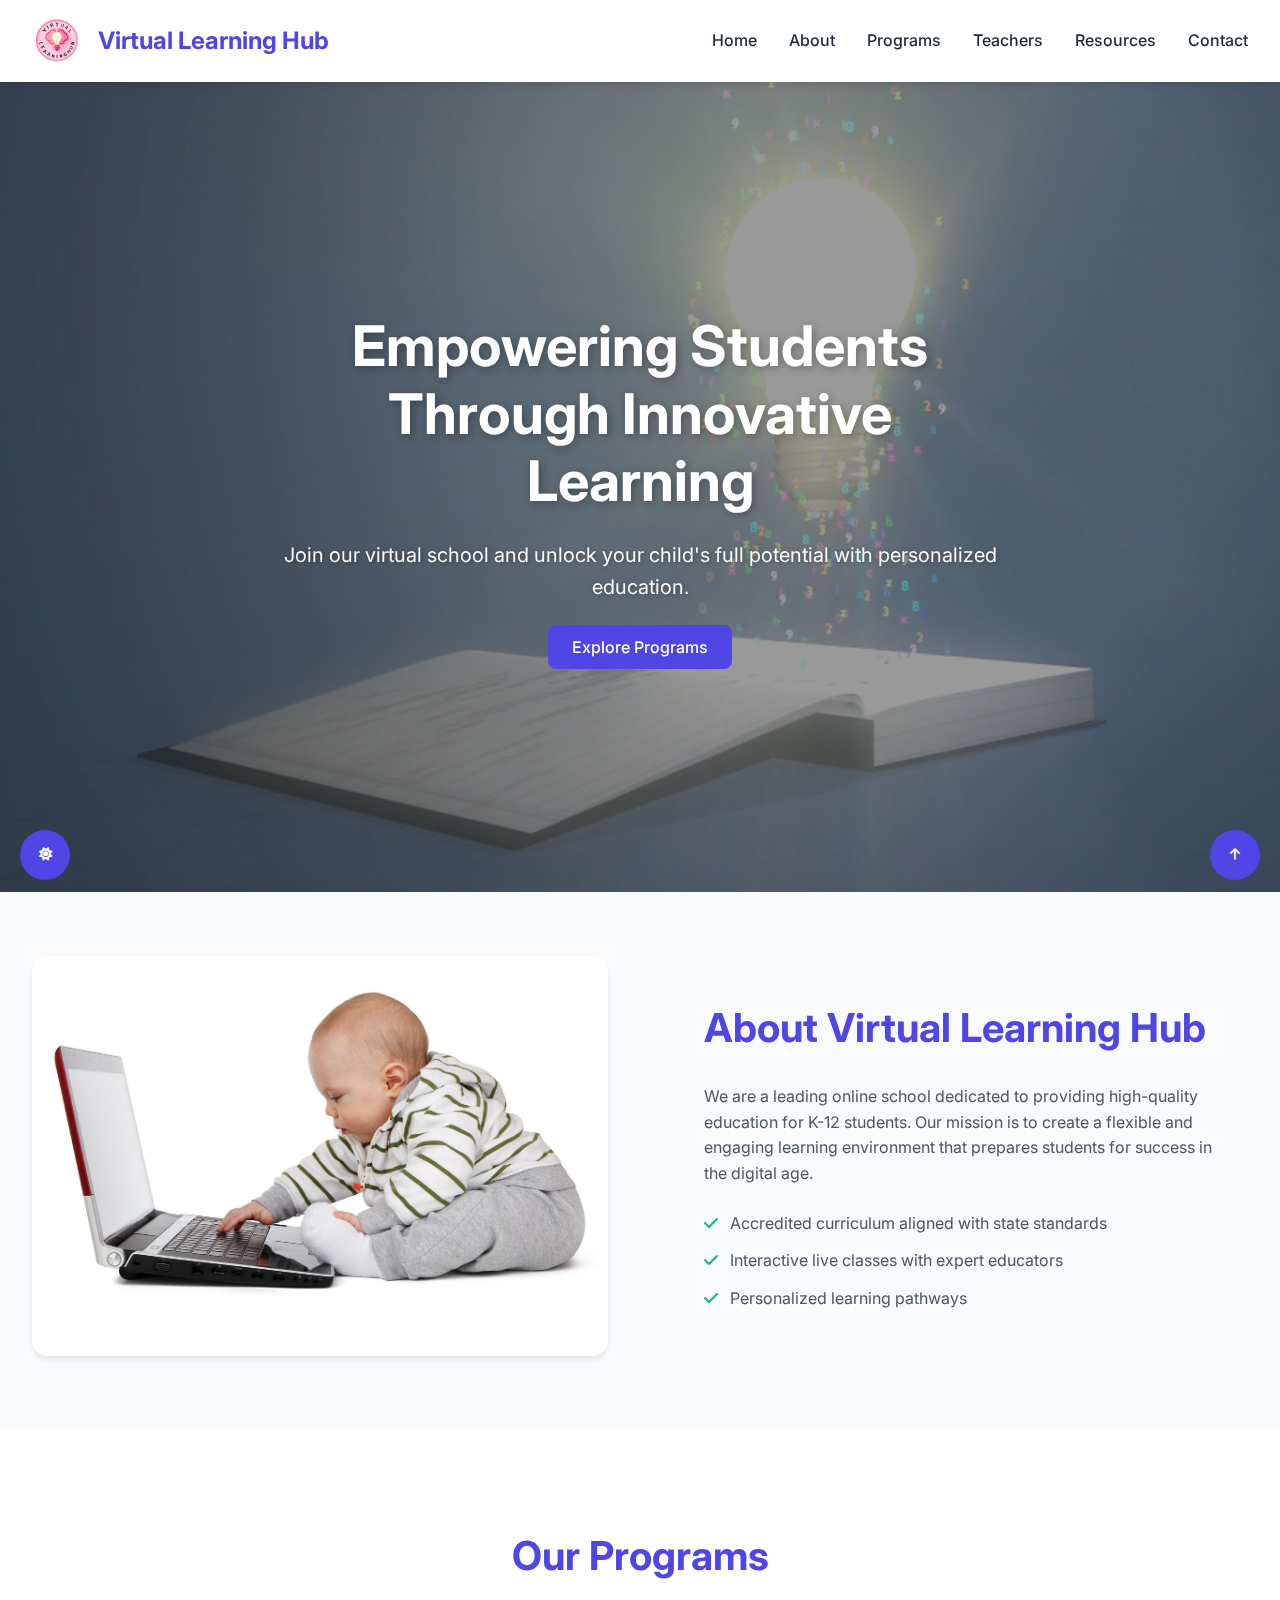
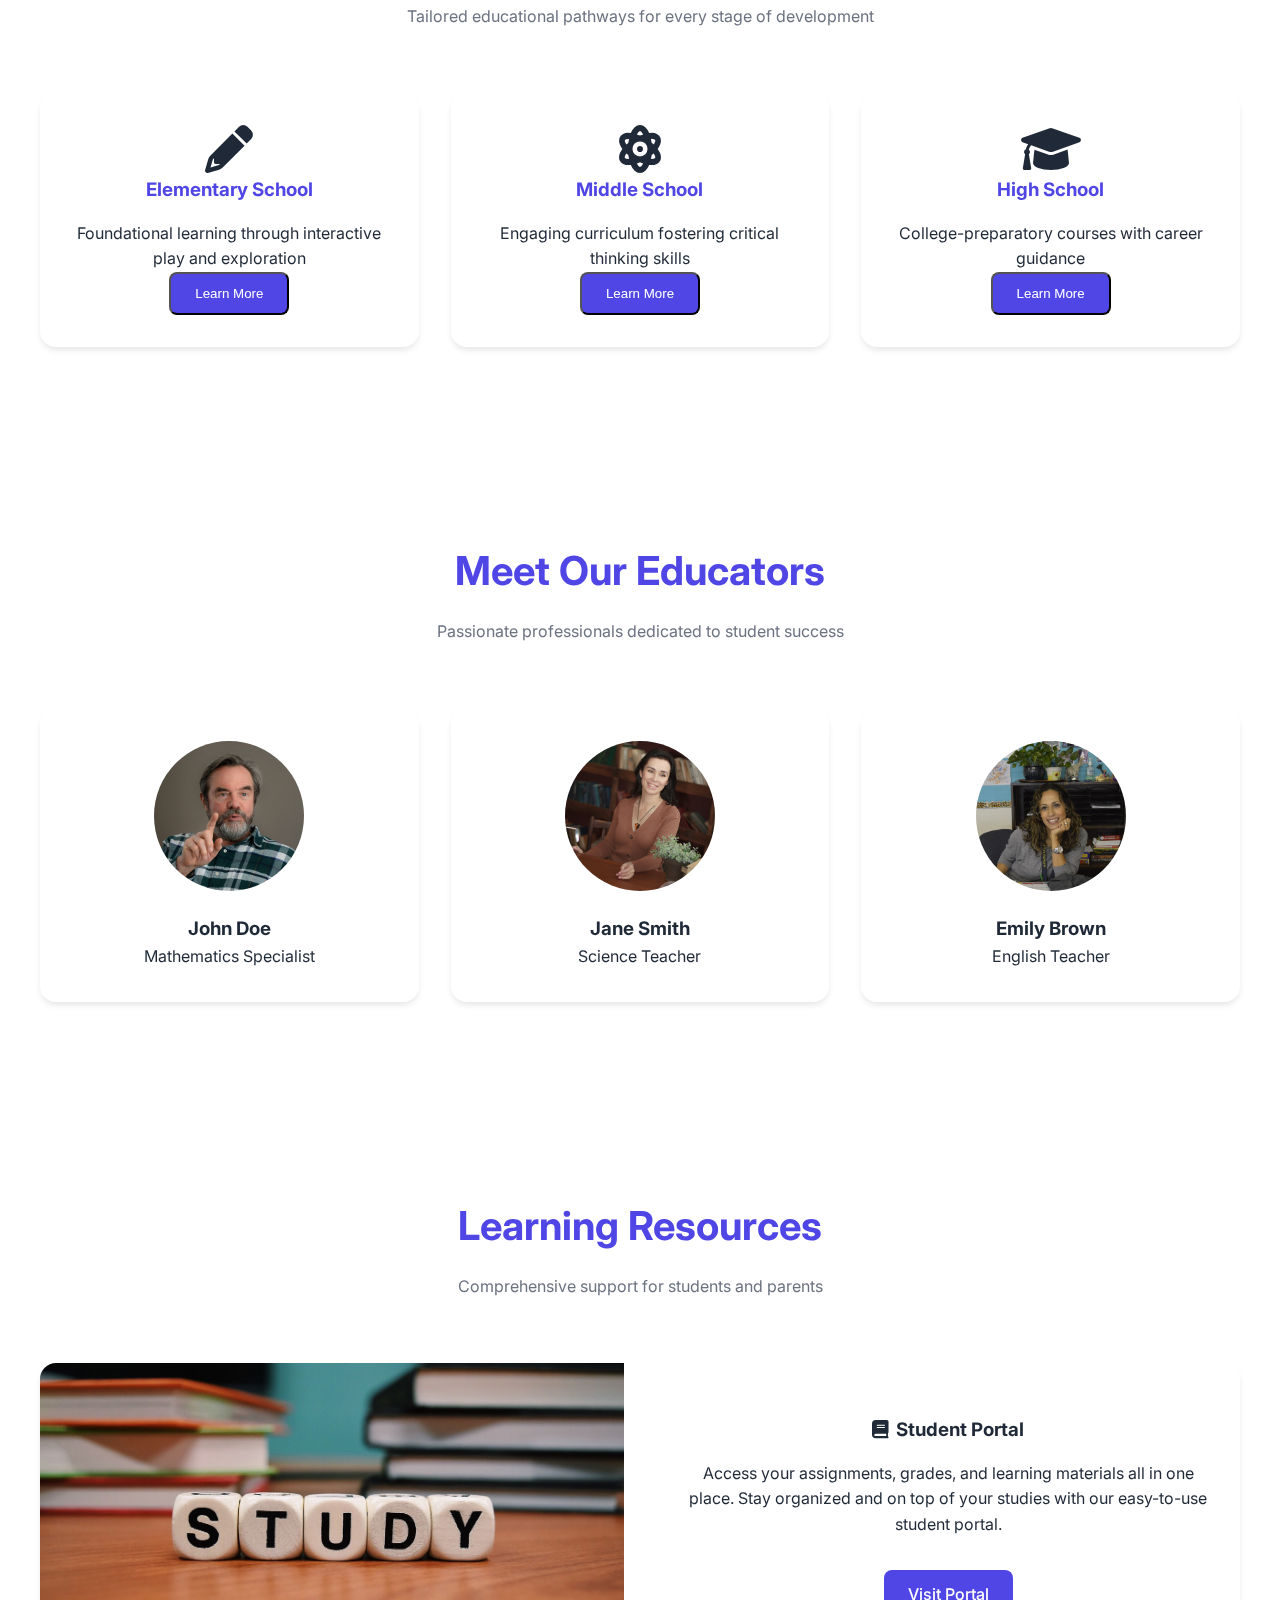
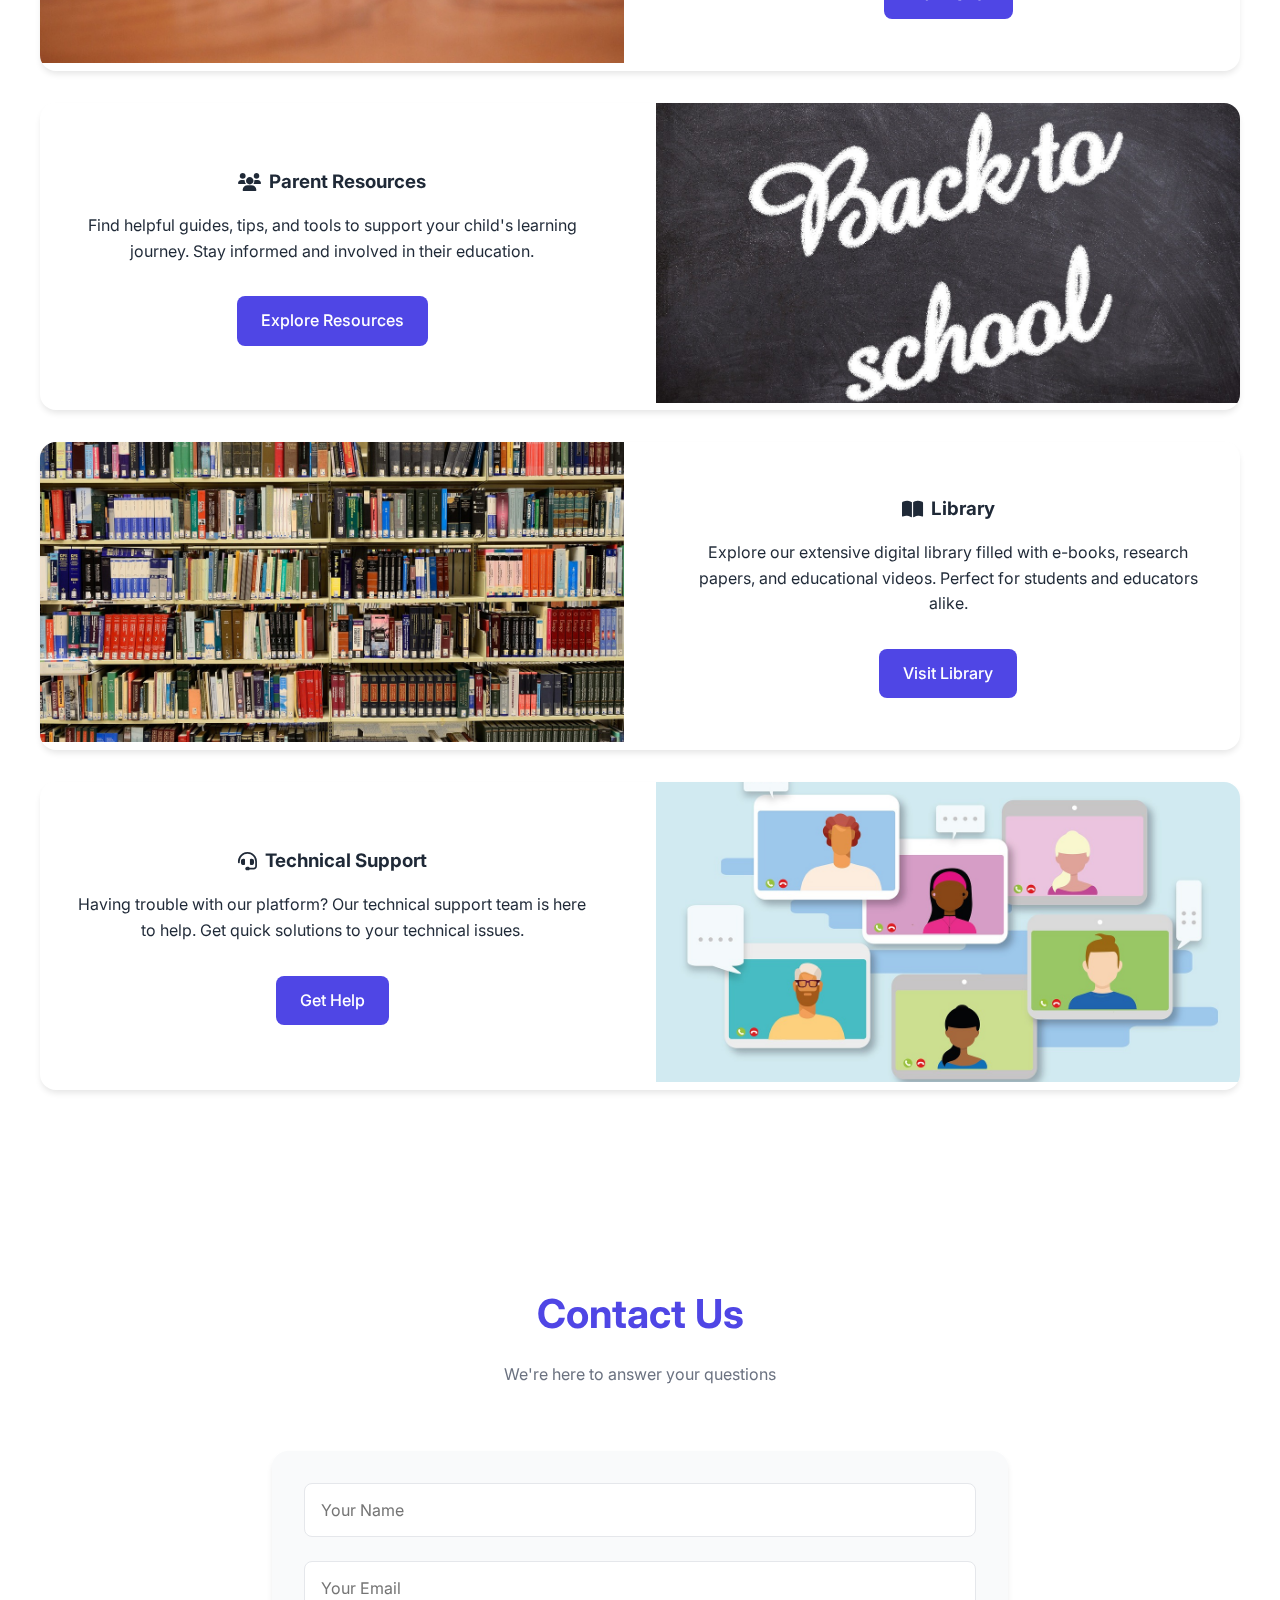
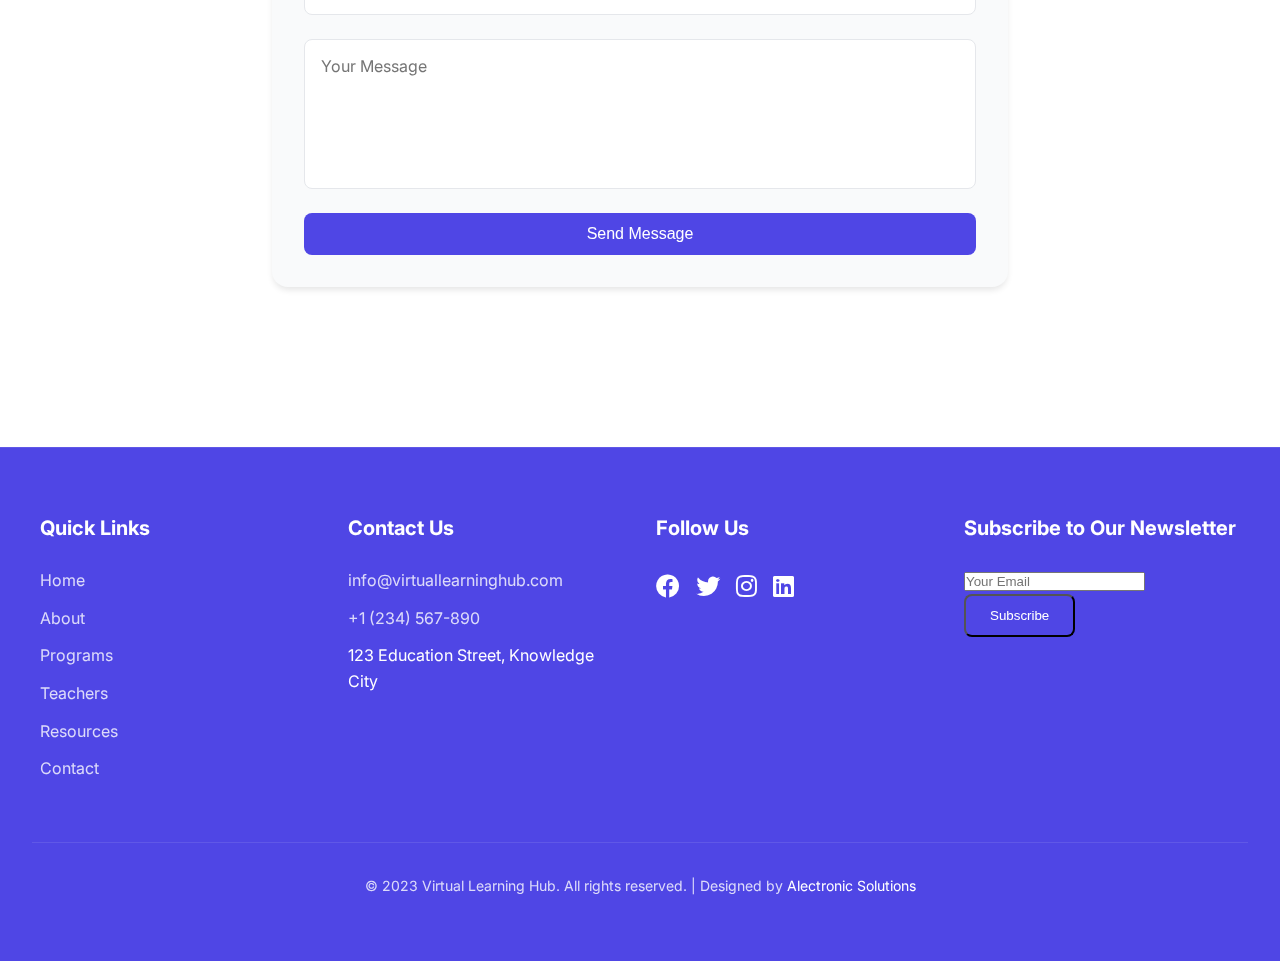
<file: index.html>
<!DOCTYPE html>
<html lang="en">
<head>
  <meta charset="UTF-8">
  <meta name="viewport" content="width=device-width, initial-scale=1.0">
  <title>Virtual Learning Hub</title>
  <link rel="stylesheet" href="https://cdnjs.cloudflare.com/ajax/libs/font-awesome/6.0.0-beta3/css/all.min.css">
  <link href="https://fonts.googleapis.com/css2?family=Inter:wght@300;400;500;600;700&display=swap" rel="stylesheet">
  <style>
    :root {
      --primary-color: #4f46e5; /* Trustworthy blue */
      --secondary-color: #6366f1; /* Lighter blue */
      --accent-color: #10b981; /* Growth green */
      --text-color: #1f2937; /* Dark gray for text */
      --light-gray: #f9fafb; /* Light background */
      --background-color: #ffffff; /* White background */
      --shadow: 0 4px 6px -1px rgba(0, 0, 0, 0.1);
      --transition: all 0.3s cubic-bezier(0.4, 0, 0.2, 1);
    }

    * {
      margin: 0;
      padding: 0;
      box-sizing: border-box;
    }

    body {
      font-family: 'Inter', sans-serif;
      line-height: 1.6;
      color: var(--text-color);
      background-color: var(--background-color);
      overflow-x: hidden;
    }

    /* Header */
    header {
      background: var(--background-color);
      padding: 1rem 2rem;
      position: sticky;
      top: 0;
      z-index: 1000;
      box-shadow: var(--shadow);
      display: flex;
      justify-content: space-between;
      align-items: center;
    }

    .logo-title {
      display: flex;
      align-items: center;
      gap: 1rem;
      cursor: pointer;
      z-index: 1002; /* Ensure logo stays above hamburger */
    }

    .logo-title img {
      height: 50px;
      transition: var(--transition);
    }

    .logo-title h1 {
      font-size: 1.5rem;
      font-weight: 700;
      color: var(--primary-color);
    }

    nav ul {
      display: flex;
      gap: 2rem;
      list-style: none;
    }

    nav a {
      color: var(--text-color);
      text-decoration: none;
      font-weight: 500;
      transition: var(--transition);
    }

    nav a:hover {
      color: var(--primary-color);
    }

    /* Hamburger Menu */
    .hamburger {
      display: none;
      flex-direction: column;
      cursor: pointer;
      z-index: 1001; /* Ensure hamburger is above other elements */
    }

    .hamburger .line {
      width: 25px;
      height: 3px;
      background: var(--primary-color);
      margin: 4px 0;
      transition: var(--transition);
    }

    /* Hero Section */
    .hero {
      position: relative;
      height: 90vh;
      display: flex;
      align-items: center;
      justify-content: center;
      color: white;
      text-align: center;
      overflow: hidden;
    }

    #banner-video {
      position: absolute;
      top: 0;
      left: 0;
      width: 100%;
      height: 100%;
      object-fit: cover;
      z-index: -1;
      filter: brightness(0.6);
    }

    .hero-content {
      max-width: 800px;
      padding: 2rem;
    }

    .hero-content h1 {
      font-size: 3.5rem;
      margin-bottom: 1.5rem;
      line-height: 1.2;
      text-shadow: 2px 2px 8px rgba(0, 0, 0, 0.3);
    }

    .hero-content p {
      font-size: 1.25rem;
      margin-bottom: 2rem;
      color: var(--light-gray);
      text-shadow: 1px 1px 4px rgba(0, 0, 0, 0.3);
    }

    .btn {
      background: var(--primary-color);
      color: white;
      padding: 0.75rem 1.5rem;
      border-radius: 0.5rem;
      text-decoration: none;
      font-weight: 500;
      transition: var(--transition);
      cursor: pointer;
    }

    .btn:hover {
      background: var(--secondary-color);
      transform: translateY(-2px);
    }

    /* Section Common Styles */
    section {
      padding: 6rem 2rem;
    }

    .section-title {
      text-align: center;
      margin-bottom: 4rem;
    }

    .section-title h2 {
      font-size: 2.5rem;
      margin-bottom: 1rem;
      color: var(--primary-color);
    }

    .section-title p {
      color: #6b7280;
      max-width: 600px;
      margin: 0 auto;
    }

    /* About Section */
    .about {
      display: grid;
      grid-template-columns: 1fr 1fr;
      gap: 4rem;
      align-items: center;
      background: var(--light-gray);
      padding: 4rem 2rem;
    }

    .about-image img {
      width: 100%;
      height: 400px;
      object-fit: cover;
      border-radius: 1rem;
      box-shadow: var(--shadow);
    }

    .about-content {
      padding: 2rem;
    }

    .about-content h2 {
      font-size: 2.5rem;
      margin-bottom: 1.5rem;
      color: var(--primary-color);
    }

    .about-content p {
      margin-bottom: 1.5rem;
      color: #4b5563;
    }

    .about-features {
      list-style: none;
    }

    .about-features li {
      margin-bottom: 0.75rem;
      color: #4b5563;
    }

    .about-features li i {
      color: var(--accent-color);
      margin-right: 0.5rem;
    }

    /* Programs Section */
    .program-list {
      display: grid;
      grid-template-columns: repeat(auto-fit, minmax(300px, 1fr));
      gap: 2rem;
      max-width: 1200px;
      margin: 0 auto;
    }

    .program-item {
      background: var(--background-color);
      padding: 2rem;
      border-radius: 1rem;
      text-align: center;
      box-shadow: var(--shadow);
      transition: var(--transition);
    }

    .program-item:hover {
      transform: translateY(-5px);
    }

    .program-item h3 {
      margin-bottom: 1rem;
      color: var(--primary-color);
    }

    /* Teachers Section */
    .teacher-list {
      display: grid;
      grid-template-columns: repeat(auto-fit, minmax(250px, 1fr));
      gap: 2rem;
      max-width: 1200px;
      margin: 0 auto;
    }

    .teacher-item {
      text-align: center;
      background: var(--background-color);
      padding: 2rem;
      border-radius: 1rem;
      box-shadow: var(--shadow);
      transition: var(--transition);
      cursor: pointer;
    }

    .teacher-item:hover {
      transform: translateY(-5px);
    }

    .teacher-item img {
      width: 150px;
      height: 150px;
      border-radius: 50%;
      object-fit: cover;
      margin-bottom: 1rem;
    }

    /* Resources Section */
    .resource-grid {
      display: grid;
      gap: 2rem;
      max-width: 1200px;
      margin: 0 auto;
    }

    .resource-item {
      display: grid;
      grid-template-columns: 1fr 1fr;
      align-items: center;
      gap: 2rem;
      background: var(--background-color);
      border-radius: 1rem;
      overflow: hidden;
      box-shadow: var(--shadow);
    }

    .resource-item:nth-child(even) {
      grid-template-columns: 1fr 1fr;
    }

    .resource-item:nth-child(even) .resource-image {
      order: 2;
    }

    .resource-item:nth-child(even) .resource-content {
      order: 1;
    }

    .resource-image img {
      width: 100%;
      height: 300px;
      object-fit: cover;
    }

    .resource-content {
      padding: 2rem;
      text-align: center;
    }

    .resource-content h3 {
      margin-bottom: 1rem;
      display: flex;
      align-items: center;
      justify-content: center;
      gap: 0.5rem;
    }

    .resource-content .btn {
      margin-top: 2rem; /* Adjust this value to move the buttons down */
      display: inline-block; /* Ensures the button stays inline */
    }

    /* Contact Section */
    #contact {
      max-width: 800px;
      margin: 0 auto;
      padding: 6rem 2rem;
    }

    #contact-form {
      display: grid;
      gap: 1.5rem;
      background: var(--light-gray);
      padding: 2rem;
      border-radius: 1rem;
      box-shadow: var(--shadow);
    }

    #contact-form input,
    #contact-form textarea {
      width: 100%;
      padding: 1rem;
      border: 1px solid #e5e7eb;
      border-radius: 0.5rem;
      font-family: inherit;
      font-size: 1rem;
      color: var(--text-color);
      background: var(--background-color);
      transition: var(--transition);
    }

    #contact-form input:focus,
    #contact-form textarea:focus {
      border-color: var(--primary-color);
      outline: none;
      box-shadow: 0 0 0 3px rgba(79, 70, 229, 0.1);
    }

    #contact-form textarea {
      resize: none;
      height: 150px;
    }

    #contact-form button {
      background: var(--primary-color);
      color: white;
      padding: 0.75rem 1.5rem;
      border: none;
      border-radius: 0.5rem;
      font-size: 1rem;
      font-weight: 500;
      cursor: pointer;
      transition: var(--transition);
    }

    #contact-form button:hover {
      background: var(--secondary-color);
      transform: translateY(-2px);
    }

    /* Footer */
    footer {
      background: var(--primary-color);
      color: white;
      padding: 4rem 2rem;
      margin-top: 4rem;
      border-top: 1px solid rgba(255, 255, 255, 0.1);
    }

    .footer-container {
      display: grid;
      grid-template-columns: repeat(auto-fit, minmax(200px, 1fr));
      gap: 2rem;
      max-width: 1200px;
      margin: 0 auto;
    }

    .footer-section {
      text-align: left;
    }

    .footer-section h3 {
      font-size: 1.25rem;
      margin-bottom: 1.5rem;
      color: white;
    }

    .footer-section ul {
      list-style: none;
      padding: 0;
    }

    .footer-section ul li {
      margin-bottom: 0.75rem;
    }

    .footer-section ul li a {
      color: rgba(255, 255, 255, 0.8);
      text-decoration: none;
      transition: var(--transition);
    }

    .footer-section ul li a:hover {
      color: white;
      text-decoration: underline;
    }

    .footer-social {
      display: flex;
      gap: 1rem;
      margin-top: 1rem;
    }

    .footer-social a {
      color: white;
      font-size: 1.5rem;
      transition: var(--transition);
    }

    .footer-social a:hover {
      color: var(--accent-color);
    }

    .footer-bottom {
      text-align: center;
      margin-top: 3rem;
      padding-top: 2rem;
      border-top: 1px solid rgba(255, 255, 255, 0.1);
      font-size: 0.875rem;
      color: rgba(255, 255, 255, 0.8);
    }

    .footer-bottom a {
      color: white;
      text-decoration: none;
      transition: var(--transition);
    }

    .footer-bottom a:hover {
      color: var(--accent-color);
      text-decoration: underline;
    }

    /* Mobile Styles */
    @media (max-width: 768px) {
      .hero-content h1 {
        font-size: 2.5rem;
      }

      .about {
        grid-template-columns: 1fr;
      }

      .hamburger {
        display: flex;
      }

      nav ul {
        display: none;
        flex-direction: column;
        background: var(--background-color);
        position: absolute;
        top: 80px;
        right: 2rem;
        width: 200px;
        box-shadow: var(--shadow);
        border-radius: 0.5rem;
        padding: 1rem;
      }

      nav ul.active {
        display: flex;
      }

      nav ul li {
        margin: 0.5rem 0;
      }

      .logo-title h1 {
        font-size: 1.2rem;
      }

      .logo-title img {
        height: 40px;
      }

      #contact {
        padding: 4rem 1rem;
      }

      #contact-form {
        padding: 1.5rem;
      }

      .footer-container {
        grid-template-columns: 1fr;
        text-align: center;
      }

      .footer-section {
        text-align: center;
      }

      .footer-social {
        justify-content: center;
      }
    }

    /* Modal Styles */
    .modal {
      display: none;
      position: fixed;
      top: 0;
      left: 0;
      width: 100%;
      height: 100%;
      background-color: rgba(0, 0, 0, 0.5);
      z-index: 1000;
      justify-content: center;
      align-items: center;
    }

    .modal-content {
      background: var(--background-color);
      padding: 2rem;
      border-radius: 0.5rem;
      width: 90%;
      max-width: 600px;
      position: relative;
      box-shadow: 0 4px 6px rgba(0, 0, 0, 0.1);
    }

    .modal-content h3 {
      color: var(--primary-color);
      margin-bottom: 1rem;
    }

    .modal-content ul {
      margin: 1rem 0;
      padding-left: 1.5rem;
    }

    .modal-content .close {
      position: absolute;
      top: 1rem;
      right: 1rem;
      font-size: 1.5rem;
      cursor: pointer;
      color: var(--text-color);
    }

    .modal-content .close:hover {
      color: var(--primary-color);
    }

    @media (max-width: 768px) {
      .modal-content {
        width: 95%;
        padding: 1.5rem;
      }
    }

    /* Fixed Buttons */
    .fixed-btn {
      position: fixed;
      bottom: 20px;
      padding: 10px;
      border: none;
      border-radius: 50%;
      width: 50px;
      height: 50px;
      display: flex;
      align-items: center;
      justify-content: center;
      cursor: pointer;
      transition: var(--transition);
      z-index: 1000;
    }

    #back-to-top-btn {
      right: 20px;
      background-color: var(--primary-color);
      color: white;
    }

    #dark-mode-toggle {
      left: 20px;
      background-color: var(--primary-color);
      color: white;
    }

    /* Dark Mode Styles */
    body.dark-mode {
      background-color: #121212;
      color: #ffffff;
    }

    body.dark-mode header {
      background-color: #1e1e1e;
    }

    body.dark-mode nav a {
      color: #ffffff;
    }

    body.dark-mode .hero-content h1,
    body.dark-mode .hero-content p {
      color: #ffffff;
    }

    body.dark-mode .about,
    body.dark-mode .program-item,
    body.dark-mode .teacher-item,
    body.dark-mode .resource-item,
    body.dark-mode #contact-form,
    body.dark-mode .modal-content {
      background-color: #1e1e1e;
      color: #ffffff;
    }

    body.dark-mode .section-title h2,
    body.dark-mode .about-content h2,
    body.dark-mode .program-item h3,
    body.dark-mode .teacher-item h3,
    body.dark-mode .resource-content h3,
    body.dark-mode .modal-content h3 {
      color: var(--primary-color);
    }

    body.dark-mode .footer-section h3,
    body.dark-mode .footer-section ul li a,
    body.dark-mode .footer-bottom p,
    body.dark-mode .footer-bottom a {
      color: #ffffff;
    }

    body.dark-mode .footer-social a {
      color: #ffffff;
    }

    body.dark-mode .footer-social a:hover {
      color: var(--accent-color);
    }
  </style>
</head>
<body>
  <!-- Header -->
  <header>
    <div class="logo-title" id="back-to-top">
      <img src="images/logo.png" alt="Virtual Learning Hub Logo">
      <h1>Virtual Learning Hub</h1>
    </div>
    <nav>
      <div class="hamburger" id="hamburger">
        <div class="line"></div>
        <div class="line"></div>
        <div class="line"></div>
      </div>
      <ul id="nav-links">
        <li><a href="#home">Home</a></li>
        <li><a href="#about">About</a></li>
        <li><a href="#programs">Programs</a></li>
        <li><a href="#teachers">Teachers</a></li>
        <li><a href="#resources">Resources</a></li>
        <li><a href="#contact">Contact</a></li>
      </ul>
    </nav>
  </header>

  <!-- Hero Section -->
  <section id="home" class="hero">
    <video autoplay muted loop id="banner-video">
      <source src="videos/banner-background.mp4" type="video/mp4">
      Your browser does not support the video tag.
    </video>
    <div class="hero-content">
      <h1>Empowering Students Through Innovative Learning</h1>
      <p>Join our virtual school and unlock your child's full potential with personalized education.</p>
      <a href="#programs" class="btn">Explore Programs</a>
    </div>
  </section>

  <!-- About Section -->
  <section id="about" class="about">
    <div class="about-image">
      <img src="images/about-bg.jpg" alt="Students learning">
    </div>
    <div class="about-content">
      <h2>About Virtual Learning Hub</h2>
      <p>We are a leading online school dedicated to providing high-quality education for K-12 students. Our mission is to create a flexible and engaging learning environment that prepares students for success in the digital age.</p>
      <ul class="about-features">
        <li><i class="fas fa-check"></i> Accredited curriculum aligned with state standards</li>
        <li><i class="fas fa-check"></i> Interactive live classes with expert educators</li>
        <li><i class="fas fa-check"></i> Personalized learning pathways</li>
      </ul>
    </div>
  </section>

  <!-- Programs Section -->
  <section id="programs" class="programs">
    <div class="section-title">
      <h2>Our Programs</h2>
      <p>Tailored educational pathways for every stage of development</p>
    </div>
    <div class="program-list">
      <div class="program-item">
        <i class="fas fa-pencil-alt fa-3x"></i>
        <h3>Elementary School</h3>
        <p>Foundational learning through interactive play and exploration</p>
        <button class="btn program-btn" data-modal="modal1">Learn More</button>
      </div>
      <div class="program-item">
        <i class="fas fa-atom fa-3x"></i>
        <h3>Middle School</h3>
        <p>Engaging curriculum fostering critical thinking skills</p>
        <button class="btn program-btn" data-modal="modal2">Learn More</button>
      </div>
      <div class="program-item">
        <i class="fas fa-graduation-cap fa-3x"></i>
        <h3>High School</h3>
        <p>College-preparatory courses with career guidance</p>
        <button class="btn program-btn" data-modal="modal3">Learn More</button>
      </div>
    </div>
  </section>

  <!-- Program Modals -->
  <div id="modal1" class="modal">
    <div class="modal-content">
      <span class="close">&times;</span>
      <h3>Elementary School Program</h3>
      <p>Our Elementary School program focuses on foundational skills in reading, writing, math, and science. We use interactive tools and games to keep young learners engaged. Our curriculum is designed to foster curiosity and creativity while building a strong academic foundation.</p>
      <ul>
        <li><i class="fas fa-check"></i> Interactive lessons with gamified learning</li>
        <li><i class="fas fa-check"></i> Focus on literacy and numeracy skills</li>
        <li><i class="fas fa-check"></i> Weekly progress reports for parents</li>
      </ul>
      <a href="#contact" class="btn contact-now">Contact Now</a>
    </div>
  </div>

  <div id="modal2" class="modal">
    <div class="modal-content">
      <span class="close">&times;</span>
      <h3>Middle School Program</h3>
      <p>Our Middle School program offers a balanced curriculum that includes core subjects, electives, and extracurricular activities to foster well-rounded development. Students are encouraged to explore their interests while developing critical thinking and problem-solving skills.</p>
      <ul>
        <li><i class="fas fa-check"></i> STEM-focused projects and labs</li>
        <li><i class="fas fa-check"></i> Creative writing and arts integration</li>
        <li><i class="fas fa-check"></i> College and career readiness workshops</li>
      </ul>
      <a href="#contact" class="btn contact-now">Contact Now</a>
    </div>
  </div>

  <div id="modal3" class="modal">
    <div class="modal-content">
      <span class="close">&times;</span>
      <h3>High School Program</h3>
      <p>Our High School program prepares students for college and beyond with advanced courses, career counseling, and personalized learning plans. Students can choose from a variety of AP courses, electives, and extracurricular activities to tailor their education to their goals.</p>
      <ul>
        <li><i class="fas fa-check"></i> Advanced Placement (AP) courses</li>
        <li><i class="fas fa-check"></i> Career and technical education pathways</li>
        <li><i class="fas fa-check"></i> Personalized college application support</li>
      </ul>
      <a href="#contact" class="btn contact-now">Contact Now</a>
    </div>
  </div>

  <!-- Teachers Section -->
  <section id="teachers" class="teachers">
    <div class="section-title">
      <h2>Meet Our Educators</h2>
      <p>Passionate professionals dedicated to student success</p>
    </div>
    <div class="teacher-list">
      <div class="teacher-item" data-modal="teacher-modal1">
        <img src="images/teacher1.jpg" alt="John Doe">
        <h3>John Doe</h3>
        <p>Mathematics Specialist</p>
      </div>
      <div class="teacher-item" data-modal="teacher-modal2">
        <img src="images/teacher2.jpg" alt="Jane Smith">
        <h3>Jane Smith</h3>
        <p>Science Teacher</p>
      </div>
      <div class="teacher-item" data-modal="teacher-modal3">
        <img src="images/teacher3.jpg" alt="Emily Brown">
        <h3>Emily Brown</h3>
        <p>English Teacher</p>
      </div>
    </div>
  </section>

  <!-- Teacher Modals -->
  <div id="teacher-modal1" class="modal">
    <div class="modal-content">
      <span class="close">&times;</span>
      <h3>John Doe</h3>
      <p>John Doe is a Mathematics Specialist with over 10 years of experience in teaching and curriculum development. He holds a Master's degree in Mathematics and is passionate about making math fun and accessible for all students.</p>
      <ul>
        <li><i class="fas fa-check"></i> Expertise in Algebra and Calculus</li>
        <li><i class="fas fa-check"></i> Focus on problem-solving and critical thinking</li>
        <li><i class="fas fa-check"></i> Interactive and engaging teaching style</li>
      </ul>
      <a href="#contact" class="btn contact-now">Contact Now</a>
    </div>
  </div>

  <div id="teacher-modal2" class="modal">
    <div class="modal-content">
      <span class="close">&times;</span>
      <h3>Jane Smith</h3>
      <p>Jane Smith is a Science Teacher with a background in Biology and Environmental Science. She has a passion for inspiring students to explore the natural world and develop a love for science.</p>
      <ul>
        <li><i class="fas fa-check"></i> Expertise in Biology and Chemistry</li>
        <li><i class="fas fa-check"></i> Hands-on experiments and lab work</li>
        <li><i class="fas fa-check"></i> Focus on real-world applications</li>
      </ul>
      <a href="#contact" class="btn contact-now">Contact Now</a>
    </div>
  </div>

  <div id="teacher-modal3" class="modal">
    <div class="modal-content">
      <span class="close">&times;</span>
      <h3>Emily Brown</h3>
      <p>Emily Brown is an English Teacher with a focus on literature and creative writing. She has a Master's degree in English Literature and is dedicated to helping students develop strong communication skills.</p>
      <ul>
        <li><i class="fas fa-check"></i> Expertise in Literature and Writing</li>
        <li><i class="fas fa-check"></i> Focus on critical analysis and creativity</li>
        <li><i class="fas fa-check"></i> Encourages self-expression through writing</li>
      </ul>
      <a href="#contact" class="btn contact-now">Contact Now</a>
    </div>
  </div>

  <!-- Resources Section -->
  <section id="resources" class="resources">
    <div class="section-title">
      <h2>Learning Resources</h2>
      <p>Comprehensive support for students and parents</p>
    </div>
    <div class="resource-grid">
      <div class="resource-item">
        <div class="resource-image">
          <img src="images/resource1.jpg" alt="Student Portal">
        </div>
        <div class="resource-content">
          <h3><i class="fas fa-book"></i> Student Portal</h3>
          <p>Access your assignments, grades, and learning materials all in one place. Stay organized and on top of your studies with our easy-to-use student portal.</p>
          <a href="portal.html" class="btn">Visit Portal</a>
        </div>
      </div>
      <div class="resource-item">
        <div class="resource-image">
          <img src="images/resource2.jpg" alt="Parent Resources">
        </div>
        <div class="resource-content">
          <h3><i class="fas fa-users"></i> Parent Resources</h3>
          <p>Find helpful guides, tips, and tools to support your child's learning journey. Stay informed and involved in their education.</p>
          <a href="parent-resources.html" class="btn">Explore Resources</a>
        </div>
      </div>
      <div class="resource-item">
        <div class="resource-image">
          <img src="images/resource3.jpg" alt="Library">
        </div>
        <div class="resource-content">
          <h3><i class="fas fa-book-open"></i> Library</h3>
          <p>Explore our extensive digital library filled with e-books, research papers, and educational videos. Perfect for students and educators alike.</p>
          <a href="library.html" class="btn">Visit Library</a>
        </div>
      </div>
      <div class="resource-item">
        <div class="resource-image">
          <img src="images/resource4.jpg" alt="Technical Support">
        </div>
        <div class="resource-content">
          <h3><i class="fas fa-headset"></i> Technical Support</h3>
          <p>Having trouble with our platform? Our technical support team is here to help. Get quick solutions to your technical issues.</p>
          <a href="technical-support.html" class="btn">Get Help</a>
        </div>
      </div>
    </div>
  </section>

  <!-- Contact Section -->
  <section id="contact" class="contact">
    <div class="section-title">
      <h2>Contact Us</h2>
      <p>We're here to answer your questions</p>
    </div>
    <form id="contact-form">
      <input type="text" placeholder="Your Name" required>
      <input type="email" placeholder="Your Email" required>
      <textarea placeholder="Your Message" required></textarea>
      <button type="submit" class="btn">Send Message</button>
    </form>
  </section>

  <!-- Footer -->
  <footer>
    <div class="footer-container">
      <div class="footer-section">
        <h3>Quick Links</h3>
        <ul>
          <li><a href="#home">Home</a></li>
          <li><a href="#about">About</a></li>
          <li><a href="#programs">Programs</a></li>
          <li><a href="#teachers">Teachers</a></li>
          <li><a href="#resources">Resources</a></li>
          <li><a href="#contact">Contact</a></li>
        </ul>
      </div>
      <div class="footer-section">
        <h3>Contact Us</h3>
        <ul>
          <li><a href="mailto:info@virtuallearninghub.com">info@virtuallearninghub.com</a></li>
          <li><a href="tel:+1234567890">+1 (234) 567-890</a></li>
          <li>123 Education Street, Knowledge City</li>
        </ul>
      </div>
      <div class="footer-section">
        <h3>Follow Us</h3>
        <div class="footer-social">
          <a href="https://facebook.com" target="_blank" aria-label="Facebook"><i class="fab fa-facebook"></i></a>
          <a href="https://twitter.com" target="_blank" aria-label="Twitter"><i class="fab fa-twitter"></i></a>
          <a href="https://instagram.com" target="_blank" aria-label="Instagram"><i class="fab fa-instagram"></i></a>
          <a href="https://linkedin.com" target="_blank" aria-label="LinkedIn"><i class="fab fa-linkedin"></i></a>
        </div>
      </div>
      <div class="footer-section">
        <h3>Subscribe to Our Newsletter</h3>
        <form id="newsletter-form">
          <input type="email" placeholder="Your Email" required>
          <button type="submit" class="btn">Subscribe</button>
        </form>
      </div>
    </div>
    <div class="footer-bottom">
      <p>&copy; 2023 Virtual Learning Hub. All rights reserved. | Designed by <a href="https://alectronic-solutions.github.io/" target="_blank">Alectronic Solutions</a></p>
    </div>
  </footer>

  <!-- Back to Top Button -->
  <button id="back-to-top-btn" class="fixed-btn">
    <i class="fas fa-arrow-up"></i>
  </button>

  <!-- Dark Mode Toggle Button -->
  <button id="dark-mode-toggle" class="fixed-btn">
    <i class="fas fa-sun"></i>
  </button>

  <script>
    // Modal functionality
    const modalTriggers = document.querySelectorAll('.program-btn, .teacher-item');
    const modals = document.querySelectorAll('.modal');
    const closeButtons = document.querySelectorAll('.close');
    const contactNowButtons = document.querySelectorAll('.contact-now');

    modalTriggers.forEach(trigger => {
      trigger.addEventListener('click', () => {
        const modalId = trigger.dataset.modal || trigger.closest('.teacher-item').dataset.modal;
        const modal = document.getElementById(modalId);
        modal.style.display = 'flex';
        document.body.style.overflow = 'hidden'; // Disable scrolling when modal is open
      });
    });

    closeButtons.forEach(button => {
      button.addEventListener('click', () => {
        const modal = button.closest('.modal');
        modal.style.display = 'none';
        document.body.style.overflow = 'auto'; // Re-enable scrolling when modal is closed
      });
    });

    contactNowButtons.forEach(button => {
      button.addEventListener('click', (e) => {
        e.preventDefault();
        const modal = button.closest('.modal');
        modal.style.display = 'none';
        document.body.style.overflow = 'auto'; // Re-enable scrolling when modal is closed
        document.querySelector('#contact').scrollIntoView({ behavior: 'smooth' });
      });
    });

    window.addEventListener('click', (e) => {
      if (e.target.classList.contains('modal')) {
        e.target.style.display = 'none';
        document.body.style.overflow = 'auto'; // Re-enable scrolling when clicking outside the modal
      }
    });

    // Smooth scroll for navigation
    document.querySelectorAll('a[href^="#"]').forEach(anchor => {
      anchor.addEventListener('click', function (e) {
        e.preventDefault();
        document.querySelector(this.getAttribute('href')).scrollIntoView({ behavior: 'smooth' });
      });
    });

    // Form submission
    document.getElementById('contact-form').addEventListener('submit', (e) => {
      e.preventDefault();
      alert('Thank you for your message! We will respond shortly.');
      e.target.reset();
    });

    // Hamburger Menu Toggle
    const hamburger = document.getElementById('hamburger');
    const navLinks = document.getElementById('nav-links');

    hamburger.addEventListener('click', (e) => {
      e.stopPropagation();
      navLinks.classList.toggle('active');
    });

    document.addEventListener('click', (e) => {
      if (navLinks.classList.contains('active') && !e.target.closest('nav')) {
        navLinks.classList.remove('active');
      }
    });

    // Back to Top Functionality
    const backToTopBtn = document.getElementById('back-to-top-btn');

    window.addEventListener('scroll', () => {
      if (window.scrollY > 300) {
        backToTopBtn.style.display = 'flex';
      } else {
        backToTopBtn.style.display = 'none';
      }
    });

    backToTopBtn.addEventListener('click', () => {
      window.scrollTo({ top: 0, behavior: 'smooth' });
    });

    // Dark Mode Toggle
    const darkModeToggle = document.getElementById('dark-mode-toggle');
    const body = document.body;

    darkModeToggle.addEventListener('click', () => {
      body.classList.toggle('dark-mode');
      const isDarkMode = body.classList.contains('dark-mode');
      darkModeToggle.innerHTML = isDarkMode ? '<i class="fas fa-moon"></i>' : '<i class="fas fa-sun"></i>';
      localStorage.setItem('dark-mode', isDarkMode);
    });

    // Check for saved dark mode preference
    const savedDarkMode = localStorage.getItem('dark-mode');
    if (savedDarkMode === 'true') {
      body.classList.add('dark-mode');
      darkModeToggle.innerHTML = '<i class="fas fa-moon"></i>';
    } else {
      body.classList.remove('dark-mode');
      darkModeToggle.innerHTML = '<i class="fas fa-sun"></i>';
    }

    // Newsletter Form Submission
    document.getElementById('newsletter-form').addEventListener('submit', (e) => {
      e.preventDefault();
      alert('Thank you for subscribing to our newsletter!');
      e.target.reset();
    });
  </script>
</body>
</html>
</file>
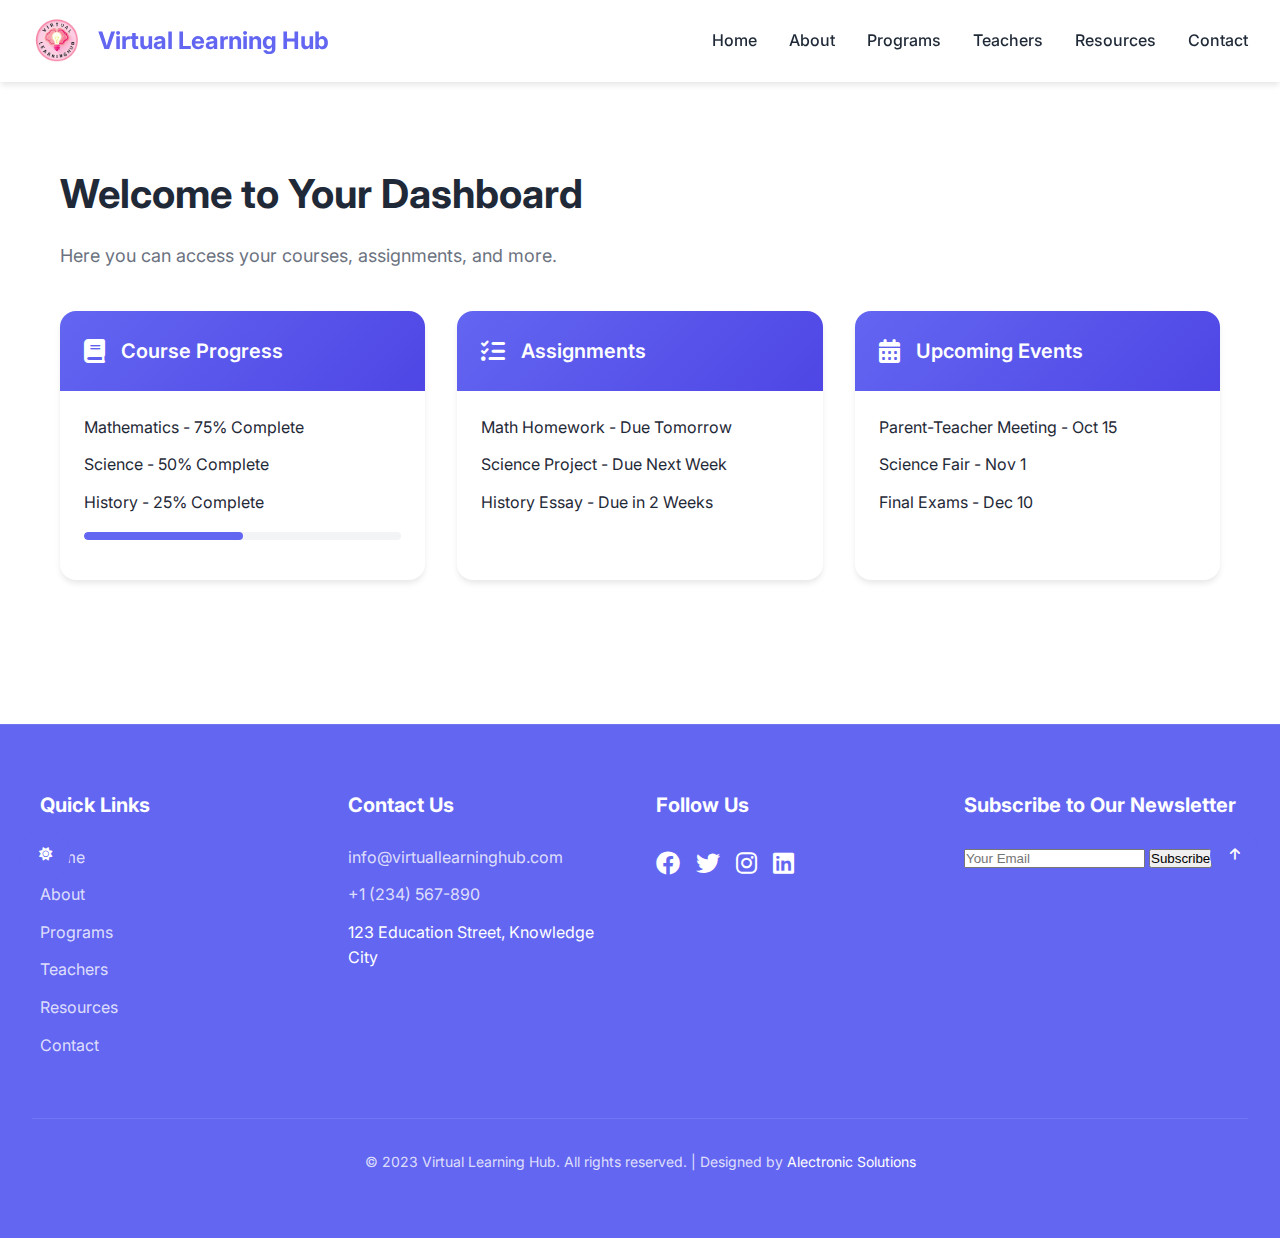
<file: dashboard.html>
<!DOCTYPE html>
<html lang="en">
<head>
  <meta charset="UTF-8">
  <meta name="viewport" content="width=device-width, initial-scale=1.0">
  <title>Dashboard - Virtual Learning Hub</title>
  <link rel="stylesheet" href="https://cdnjs.cloudflare.com/ajax/libs/font-awesome/6.0.0-beta3/css/all.min.css">
  <link href="https://fonts.googleapis.com/css2?family=Inter:wght@300;400;500;600;700&display=swap" rel="stylesheet">
  <style>
    :root {
      --primary-color: #6366f1;
      --secondary-color: #4f46e5;
      --accent-color: #8b5cf6;
      --text-color: #1f2937;
      --light-gray: #f3f4f6;
      --background-color: #ffffff;
      --shadow: 0 4px 6px -1px rgba(0, 0, 0, 0.1);
      --transition: all 0.3s cubic-bezier(0.4, 0, 0.2, 1);
    }

    * {
      margin: 0;
      padding: 0;
      box-sizing: border-box;
    }

    body {
      font-family: 'Inter', sans-serif;
      line-height: 1.6;
      color: var(--text-color);
      background-color: var(--background-color);
    }

    /* Header */
    header {
      background: var(--background-color);
      padding: 1rem 2rem;
      position: sticky;
      top: 0;
      z-index: 1000;
      box-shadow: var(--shadow);
      display: flex;
      justify-content: space-between;
      align-items: center;
    }

    .logo-title {
      display: flex;
      align-items: center;
      gap: 1rem;
      cursor: pointer;
      z-index: 1002;
    }

    .logo-title img {
      height: 50px;
      transition: var(--transition);
    }

    .logo-title h1 {
      font-size: 1.5rem;
      font-weight: 700;
      color: var(--primary-color);
    }

    nav ul {
      display: flex;
      gap: 2rem;
      list-style: none;
    }

    nav a {
      color: var(--text-color);
      text-decoration: none;
      font-weight: 500;
      transition: var(--transition);
    }

    nav a:hover {
      color: var(--primary-color);
    }

    /* Hamburger Menu */
    .hamburger {
      display: none;
      flex-direction: column;
      cursor: pointer;
      z-index: 1001;
    }

    .hamburger .line {
      width: 25px;
      height: 3px;
      background: var(--primary-color);
      margin: 4px 0;
      transition: var(--transition);
    }

    /* Dashboard Section */
    .dashboard {
      max-width: 1200px;
      margin: 0 auto;
      padding: 80px 20px;
    }

    .dashboard h2 {
      font-size: 2.5rem;
      font-weight: 700;
      color: var(--text-color);
      margin-bottom: 16px;
    }

    .dashboard p {
      font-size: 1.125rem;
      color: #6b7280;
      margin-bottom: 40px;
    }

    .dashboard-grid {
      display: grid;
      grid-template-columns: repeat(auto-fit, minmax(300px, 1fr));
      gap: 32px;
    }

    .dashboard-card {
      background: var(--background-color);
      border-radius: 16px;
      box-shadow: var(--shadow);
      overflow: hidden;
      transition: var(--transition);
    }

    .dashboard-card:hover {
      transform: translateY(-5px);
      box-shadow: 0 10px 15px -3px rgba(0, 0, 0, 0.1);
    }

    .card-header {
      background: linear-gradient(135deg, var(--primary-color), var(--secondary-color));
      color: white;
      padding: 24px;
      display: flex;
      align-items: center;
      gap: 16px;
    }

    .card-header i {
      font-size: 1.5rem;
    }

    .card-header h3 {
      font-size: 1.25rem;
      font-weight: 600;
    }

    .card-content {
      padding: 24px;
    }

    .card-content ul {
      list-style: none;
      padding: 0;
    }

    .card-content ul li {
      margin-bottom: 12px;
    }

    .card-content ul li a {
      color: var(--text-color);
      text-decoration: none;
      transition: var(--transition);
    }

    .card-content ul li a:hover {
      color: var(--primary-color);
      text-decoration: underline;
    }

    .progress-bar {
      background: var(--light-gray);
      border-radius: 8px;
      overflow: hidden;
      margin: 16px 0;
    }

    .progress-bar-fill {
      background: var(--primary-color);
      height: 8px;
      border-radius: 8px;
      transition: width 0.3s ease;
    }

    /* Footer */
    footer {
      background: var(--primary-color);
      color: white;
      padding: 4rem 2rem;
      margin-top: 4rem;
      border-top: 1px solid rgba(255, 255, 255, 0.1);
    }

    .footer-container {
      display: grid;
      grid-template-columns: repeat(auto-fit, minmax(200px, 1fr));
      gap: 2rem;
      max-width: 1200px;
      margin: 0 auto;
    }

    .footer-section {
      text-align: left;
    }

    .footer-section h3 {
      font-size: 1.25rem;
      margin-bottom: 1.5rem;
      color: white;
    }

    .footer-section ul {
      list-style: none;
      padding: 0;
    }

    .footer-section ul li {
      margin-bottom: 0.75rem;
    }

    .footer-section ul li a {
      color: rgba(255, 255, 255, 0.8);
      text-decoration: none;
      transition: var(--transition);
    }

    .footer-section ul li a:hover {
      color: white;
      text-decoration: underline;
    }

    .footer-social {
      display: flex;
      gap: 1rem;
      margin-top: 1rem;
    }

    .footer-social a {
      color: white;
      font-size: 1.5rem;
      transition: var(--transition);
    }

    .footer-social a:hover {
      color: var(--accent-color);
    }

    .footer-bottom {
      text-align: center;
      margin-top: 3rem;
      padding-top: 2rem;
      border-top: 1px solid rgba(255, 255, 255, 0.1);
      font-size: 0.875rem;
      color: rgba(255, 255, 255, 0.8);
    }

    .footer-bottom a {
      color: white;
      text-decoration: none;
      transition: var(--transition);
    }

    .footer-bottom a:hover {
      color: var(--accent-color);
      text-decoration: underline;
    }

    /* Mobile Styles */
    @media (max-width: 768px) {
      .hamburger {
        display: flex;
      }

      nav ul {
        display: none;
        flex-direction: column;
        background: var(--background-color);
        position: absolute;
        top: 80px;
        right: 2rem;
        width: 200px;
        box-shadow: var(--shadow);
        border-radius: 0.5rem;
        padding: 1rem;
      }

      nav ul.active {
        display: flex;
      }

      nav ul li {
        margin: 0.5rem 0;
      }

      .logo-title h1 {
        font-size: 1.2rem;
      }

      .logo-title img {
        height: 40px;
      }

      .dashboard {
        padding: 40px 20px;
      }

      .dashboard h2 {
        font-size: 2rem;
      }

      .dashboard-grid {
        gap: 24px;
      }

      .footer-container {
        grid-template-columns: 1fr;
        text-align: center;
      }

      .footer-section {
        text-align: center;
      }

      .footer-social {
        justify-content: center;
      }
    }

    /* Fixed Buttons */
    .fixed-btn {
      position: fixed;
      bottom: 20px;
      padding: 10px;
      border: none;
      border-radius: 50%;
      width: 50px;
      height: 50px;
      display: flex;
      align-items: center;
      justify-content: center;
      cursor: pointer;
      transition: var(--transition);
      z-index: 1000;
    }

    #back-to-top-btn {
      right: 20px;
      background-color: var(--primary-color);
      color: white;
    }

    #dark-mode-toggle {
      left: 20px;
      background-color: var(--primary-color);
      color: white;
    }

    /* Dark Mode Styles */
    body.dark-mode {
      background-color: #121212;
      color: #ffffff;
    }

    body.dark-mode header {
      background-color: #1e1e1e;
    }

    body.dark-mode nav a {
      color: #ffffff;
    }

    body.dark-mode .dashboard h2,
    body.dark-mode .dashboard p {
      color: #ffffff;
    }

    body.dark-mode .dashboard-card {
      background-color: #1e1e1e;
    }

    body.dark-mode .card-content ul li a {
      color: #ffffff;
    }

    body.dark-mode .footer-section h3,
    body.dark-mode .footer-section ul li a,
    body.dark-mode .footer-bottom p,
    body.dark-mode .footer-bottom a {
      color: #ffffff;
    }

    body.dark-mode .footer-social a {
      color: #ffffff;
    }

    body.dark-mode .footer-social a:hover {
      color: var(--accent-color);
    }
  </style>
</head>
<body>
  <!-- Header -->
  <header>
    <div class="logo-title" id="back-to-top">
      <img src="images/logo.png" alt="Virtual Learning Hub Logo">
      <h1>Virtual Learning Hub</h1>
    </div>
    <nav>
      <div class="hamburger" id="hamburger">
        <div class="line"></div>
        <div class="line"></div>
        <div class="line"></div>
      </div>
      <ul id="nav-links">
        <li><a href="index.html">Home</a></li>
        <li><a href="index.html#about">About</a></li>
        <li><a href="index.html#programs">Programs</a></li>
        <li><a href="index.html#teachers">Teachers</a></li>
        <li><a href="index.html#resources">Resources</a></li>
        <li><a href="index.html#contact">Contact</a></li>
      </ul>
    </nav>
  </header>

  <!-- Dashboard Section -->
  <section class="dashboard">
    <h2>Welcome to Your Dashboard</h2>
    <p>Here you can access your courses, assignments, and more.</p>

    <div class="dashboard-grid">
      <!-- Course Progress Card -->
      <div class="dashboard-card">
        <div class="card-header">
          <i class="fas fa-book"></i>
          <h3>Course Progress</h3>
        </div>
        <div class="card-content">
          <ul>
            <li><a href="#">Mathematics - 75% Complete</a></li>
            <li><a href="#">Science - 50% Complete</a></li>
            <li><a href="#">History - 25% Complete</a></li>
          </ul>
          <div class="progress-bar">
            <div class="progress-bar-fill" style="width: 50%;"></div>
          </div>
        </div>
      </div>

      <!-- Assignments Card -->
      <div class="dashboard-card">
        <div class="card-header">
          <i class="fas fa-tasks"></i>
          <h3>Assignments</h3>
        </div>
        <div class="card-content">
          <ul>
            <li><a href="#">Math Homework - Due Tomorrow</a></li>
            <li><a href="#">Science Project - Due Next Week</a></li>
            <li><a href="#">History Essay - Due in 2 Weeks</a></li>
          </ul>
        </div>
      </div>

      <!-- Upcoming Events Card -->
      <div class="dashboard-card">
        <div class="card-header">
          <i class="fas fa-calendar-alt"></i>
          <h3>Upcoming Events</h3>
        </div>
        <div class="card-content">
          <ul>
            <li><a href="#">Parent-Teacher Meeting - Oct 15</a></li>
            <li><a href="#">Science Fair - Nov 1</a></li>
            <li><a href="#">Final Exams - Dec 10</a></li>
          </ul>
        </div>
      </div>
    </div>
  </section>

  <!-- Footer -->
  <footer>
    <div class="footer-container">
      <div class="footer-section">
        <h3>Quick Links</h3>
        <ul>
          <li><a href="index.html">Home</a></li>
          <li><a href="index.html#about">About</a></li>
          <li><a href="index.html#programs">Programs</a></li>
          <li><a href="index.html#teachers">Teachers</a></li>
          <li><a href="index.html#resources">Resources</a></li>
          <li><a href="index.html#contact">Contact</a></li>
        </ul>
      </div>
      <div class="footer-section">
        <h3>Contact Us</h3>
        <ul>
          <li><a href="mailto:info@virtuallearninghub.com">info@virtuallearninghub.com</a></li>
          <li><a href="tel:+1234567890">+1 (234) 567-890</a></li>
          <li>123 Education Street, Knowledge City</li>
        </ul>
      </div>
      <div class="footer-section">
        <h3>Follow Us</h3>
        <div class="footer-social">
          <a href="https://facebook.com" target="_blank" aria-label="Facebook"><i class="fab fa-facebook"></i></a>
          <a href="https://twitter.com" target="_blank" aria-label="Twitter"><i class="fab fa-twitter"></i></a>
          <a href="https://instagram.com" target="_blank" aria-label="Instagram"><i class="fab fa-instagram"></i></a>
          <a href="https://linkedin.com" target="_blank" aria-label="LinkedIn"><i class="fab fa-linkedin"></i></a>
        </div>
      </div>
      <div class="footer-section">
        <h3>Subscribe to Our Newsletter</h3>
        <form id="newsletter-form">
          <input type="email" placeholder="Your Email" required>
          <button type="submit" class="btn">Subscribe</button>
        </form>
      </div>
    </div>
    <div class="footer-bottom">
      <p>&copy; 2023 Virtual Learning Hub. All rights reserved. | Designed by <a href="https://alectronicsolutions.com" target="_blank">Alectronic Solutions</a></p>
    </div>
  </footer>

  <!-- Back to Top Button -->
  <button id="back-to-top-btn" class="fixed-btn">
    <i class="fas fa-arrow-up"></i>
  </button>

  <!-- Dark Mode Toggle Button -->
  <button id="dark-mode-toggle" class="fixed-btn">
    <i class="fas fa-sun"></i>
  </button>

  <script>
    // Hamburger Menu Toggle
    const hamburger = document.getElementById('hamburger');
    const navLinks = document.getElementById('nav-links');

    hamburger.addEventListener('click', (e) => {
      e.stopPropagation();
      navLinks.classList.toggle('active');
    });

    document.addEventListener('click', (e) => {
      if (navLinks.classList.contains('active') && !e.target.closest('nav')) {
        navLinks.classList.remove('active');
      }
    });

    // Back to Top Functionality
    const backToTopBtn = document.getElementById('back-to-top-btn');

    window.addEventListener('scroll', () => {
      if (window.scrollY > 300) {
        backToTopBtn.style.display = 'flex';
      } else {
        backToTopBtn.style.display = 'none';
      }
    });

    backToTopBtn.addEventListener('click', () => {
      window.scrollTo({ top: 0, behavior: 'smooth' });
    });

    // Dark Mode Toggle
    const darkModeToggle = document.getElementById('dark-mode-toggle');
    const body = document.body;

    darkModeToggle.addEventListener('click', () => {
      body.classList.toggle('dark-mode');
      const isDarkMode = body.classList.contains('dark-mode');
      darkModeToggle.innerHTML = isDarkMode ? '<i class="fas fa-moon"></i>' : '<i class="fas fa-sun"></i>';
      localStorage.setItem('dark-mode', isDarkMode);
    });

    // Check for saved dark mode preference
    const savedDarkMode = localStorage.getItem('dark-mode');
    if (savedDarkMode === 'true') {
      body.classList.add('dark-mode');
      darkModeToggle.innerHTML = '<i class="fas fa-moon"></i>';
    } else {
      body.classList.remove('dark-mode');
      darkModeToggle.innerHTML = '<i class="fas fa-sun"></i>';
    }

    // Newsletter Form Submission
    document.getElementById('newsletter-form').addEventListener('submit', (e) => {
      e.preventDefault();
      alert('Thank you for subscribing to our newsletter!');
      e.target.reset();
    });
  </script>
</body>
</html>
</file>
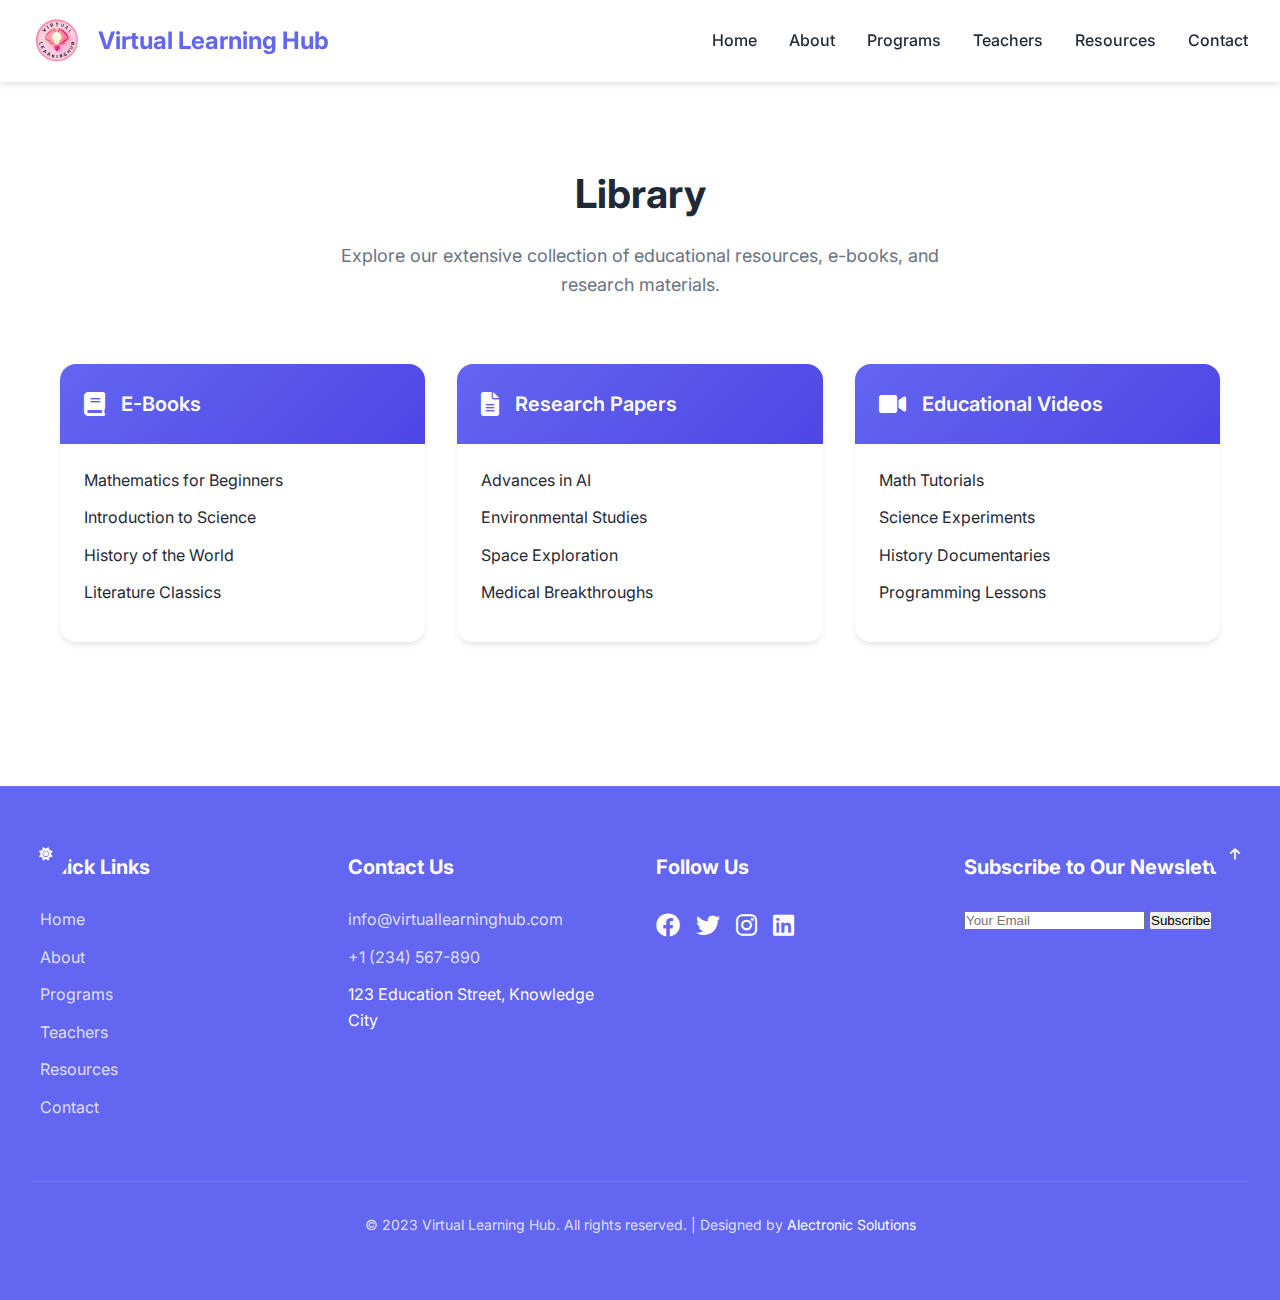
<file: library.html>
<!DOCTYPE html>
<html lang="en">
<head>
  <meta charset="UTF-8">
  <meta name="viewport" content="width=device-width, initial-scale=1.0">
  <title>Library - Virtual Learning Hub</title>
  <link rel="stylesheet" href="https://cdnjs.cloudflare.com/ajax/libs/font-awesome/6.0.0-beta3/css/all.min.css">
  <link href="https://fonts.googleapis.com/css2?family=Inter:wght@300;400;500;600;700&display=swap" rel="stylesheet">
  <style>
    :root {
      --primary-color: #6366f1;
      --secondary-color: #4f46e5;
      --accent-color: #8b5cf6;
      --text-color: #1f2937;
      --light-gray: #f3f4f6;
      --background-color: #ffffff;
      --shadow: 0 4px 6px -1px rgba(0, 0, 0, 0.1);
      --transition: all 0.3s cubic-bezier(0.4, 0, 0.2, 1);
    }

    * {
      margin: 0;
      padding: 0;
      box-sizing: border-box;
    }

    body {
      font-family: 'Inter', sans-serif;
      line-height: 1.6;
      color: var(--text-color);
      background-color: var(--background-color);
    }

    /* Header */
    header {
      background: var(--background-color);
      padding: 1rem 2rem;
      position: sticky;
      top: 0;
      z-index: 1000;
      box-shadow: var(--shadow);
      display: flex;
      justify-content: space-between;
      align-items: center;
    }

    .logo-title {
      display: flex;
      align-items: center;
      gap: 1rem;
      cursor: pointer;
      z-index: 1002;
    }

    .logo-title img {
      height: 50px;
      transition: var(--transition);
    }

    .logo-title h1 {
      font-size: 1.5rem;
      font-weight: 700;
      color: var(--primary-color);
    }

    nav ul {
      display: flex;
      gap: 2rem;
      list-style: none;
    }

    nav a {
      color: var(--text-color);
      text-decoration: none;
      font-weight: 500;
      transition: var(--transition);
    }

    nav a:hover {
      color: var(--primary-color);
    }

    /* Hamburger Menu */
    .hamburger {
      display: none;
      flex-direction: column;
      cursor: pointer;
      z-index: 1001;
    }

    .hamburger .line {
      width: 25px;
      height: 3px;
      background: var(--primary-color);
      margin: 4px 0;
      transition: var(--transition);
    }

    /* Library Section */
    .library {
      max-width: 1200px;
      margin: 0 auto;
      padding: 80px 20px;
    }

    .section-header {
      text-align: center;
      margin-bottom: 64px;
    }

    .section-header h2 {
      font-size: 2.5rem;
      font-weight: 700;
      color: var(--text-color);
      margin-bottom: 16px;
    }

    .section-header p {
      font-size: 1.125rem;
      color: #6b7280;
      max-width: 600px;
      margin: 0 auto;
    }

    .resource-grid {
      display: grid;
      grid-template-columns: repeat(auto-fit, minmax(300px, 1fr));
      gap: 32px;
    }

    .resource-card {
      background: var(--background-color);
      border-radius: 16px;
      box-shadow: var(--shadow);
      overflow: hidden;
      transition: var(--transition);
    }

    .resource-card:hover {
      transform: translateY(-5px);
      box-shadow: 0 10px 15px -3px rgba(0, 0, 0, 0.1);
    }

    .card-header {
      background: linear-gradient(135deg, var(--primary-color), var(--secondary-color));
      color: white;
      padding: 24px;
      display: flex;
      align-items: center;
      gap: 16px;
    }

    .card-header i {
      font-size: 1.5rem;
    }

    .card-header h3 {
      font-size: 1.25rem;
      font-weight: 600;
    }

    .card-content {
      padding: 24px;
    }

    .card-content ul {
      list-style: none;
      padding: 0;
    }

    .card-content ul li {
      margin-bottom: 12px;
    }

    .card-content ul li a {
      color: var(--text-color);
      text-decoration: none;
      transition: var(--transition);
    }

    .card-content ul li a:hover {
      color: var(--primary-color);
      text-decoration: underline;
    }

    /* Footer */
    footer {
      background: var(--primary-color);
      color: white;
      padding: 4rem 2rem;
      margin-top: 4rem;
      border-top: 1px solid rgba(255, 255, 255, 0.1);
    }

    .footer-container {
      display: grid;
      grid-template-columns: repeat(auto-fit, minmax(200px, 1fr));
      gap: 2rem;
      max-width: 1200px;
      margin: 0 auto;
    }

    .footer-section {
      text-align: left;
    }

    .footer-section h3 {
      font-size: 1.25rem;
      margin-bottom: 1.5rem;
      color: white;
    }

    .footer-section ul {
      list-style: none;
      padding: 0;
    }

    .footer-section ul li {
      margin-bottom: 0.75rem;
    }

    .footer-section ul li a {
      color: rgba(255, 255, 255, 0.8);
      text-decoration: none;
      transition: var(--transition);
    }

    .footer-section ul li a:hover {
      color: white;
      text-decoration: underline;
    }

    .footer-social {
      display: flex;
      gap: 1rem;
      margin-top: 1rem;
    }

    .footer-social a {
      color: white;
      font-size: 1.5rem;
      transition: var(--transition);
    }

    .footer-social a:hover {
      color: var(--accent-color);
    }

    .footer-bottom {
      text-align: center;
      margin-top: 3rem;
      padding-top: 2rem;
      border-top: 1px solid rgba(255, 255, 255, 0.1);
      font-size: 0.875rem;
      color: rgba(255, 255, 255, 0.8);
    }

    .footer-bottom a {
      color: white;
      text-decoration: none;
      transition: var(--transition);
    }

    .footer-bottom a:hover {
      color: var(--accent-color);
      text-decoration: underline;
    }

    /* Mobile Styles */
    @media (max-width: 768px) {
      .hamburger {
        display: flex;
      }

      nav ul {
        display: none;
        flex-direction: column;
        background: var(--background-color);
        position: absolute;
        top: 80px;
        right: 2rem;
        width: 200px;
        box-shadow: var(--shadow);
        border-radius: 0.5rem;
        padding: 1rem;
      }

      nav ul.active {
        display: flex;
      }

      nav ul li {
        margin: 0.5rem 0;
      }

      .logo-title h1 {
        font-size: 1.2rem;
      }

      .logo-title img {
        height: 40px;
      }

      .library {
        padding: 40px 20px;
      }

      .section-header h2 {
        font-size: 2rem;
      }

      .resource-grid {
        gap: 24px;
      }

      .footer-container {
        grid-template-columns: 1fr;
        text-align: center;
      }

      .footer-section {
        text-align: center;
      }

      .footer-social {
        justify-content: center;
      }
    }

    /* Fixed Buttons */
    .fixed-btn {
      position: fixed;
      bottom: 20px;
      padding: 10px;
      border: none;
      border-radius: 50%;
      width: 50px;
      height: 50px;
      display: flex;
      align-items: center;
      justify-content: center;
      cursor: pointer;
      transition: var(--transition);
      z-index: 1000;
    }

    #back-to-top-btn {
      right: 20px;
      background-color: var(--primary-color);
      color: white;
    }

    #dark-mode-toggle {
      left: 20px;
      background-color: var(--primary-color);
      color: white;
    }

    /* Dark Mode Styles */
    body.dark-mode {
      background-color: #121212;
      color: #ffffff;
    }

    body.dark-mode header {
      background-color: #1e1e1e;
    }

    body.dark-mode nav a {
      color: #ffffff;
    }

    body.dark-mode .section-header h2,
    body.dark-mode .section-header p {
      color: #ffffff;
    }

    body.dark-mode .resource-card {
      background-color: #1e1e1e;
    }

    body.dark-mode .card-content ul li a {
      color: #ffffff;
    }

    body.dark-mode .footer-section h3,
    body.dark-mode .footer-section ul li a,
    body.dark-mode .footer-bottom p,
    body.dark-mode .footer-bottom a {
      color: #ffffff;
    }

    body.dark-mode .footer-social a {
      color: #ffffff;
    }

    body.dark-mode .footer-social a:hover {
      color: var(--accent-color);
    }
  </style>
</head>
<body>
  <!-- Header -->
  <header>
    <div class="logo-title" id="back-to-top">
      <img src="images/logo.png" alt="Virtual Learning Hub Logo">
      <h1>Virtual Learning Hub</h1>
    </div>
    <nav>
      <div class="hamburger" id="hamburger">
        <div class="line"></div>
        <div class="line"></div>
        <div class="line"></div>
      </div>
      <ul id="nav-links">
        <li><a href="index.html">Home</a></li>
        <li><a href="index.html#about">About</a></li>
        <li><a href="index.html#programs">Programs</a></li>
        <li><a href="index.html#teachers">Teachers</a></li>
        <li><a href="index.html#resources">Resources</a></li>
        <li><a href="index.html#contact">Contact</a></li>
      </ul>
    </nav>
  </header>

  <!-- Library Section -->
  <section class="library">
    <div class="section-header">
      <h2>Library</h2>
      <p>Explore our extensive collection of educational resources, e-books, and research materials.</p>
    </div>

    <div class="resource-grid">
      <!-- E-Books Card -->
      <div class="resource-card">
        <div class="card-header">
          <i class="fas fa-book"></i>
          <h3>E-Books</h3>
        </div>
        <div class="card-content">
          <ul>
            <li><a href="#">Mathematics for Beginners</a></li>
            <li><a href="#">Introduction to Science</a></li>
            <li><a href="#">History of the World</a></li>
            <li><a href="#">Literature Classics</a></li>
          </ul>
        </div>
      </div>

      <!-- Research Papers Card -->
      <div class="resource-card">
        <div class="card-header">
          <i class="fas fa-file-alt"></i>
          <h3>Research Papers</h3>
        </div>
        <div class="card-content">
          <ul>
            <li><a href="#">Advances in AI</a></li>
            <li><a href="#">Environmental Studies</a></li>
            <li><a href="#">Space Exploration</a></li>
            <li><a href="#">Medical Breakthroughs</a></li>
          </ul>
        </div>
      </div>

      <!-- Videos Card -->
      <div class="resource-card">
        <div class="card-header">
          <i class="fas fa-video"></i>
          <h3>Educational Videos</h3>
        </div>
        <div class="card-content">
          <ul>
            <li><a href="#">Math Tutorials</a></li>
            <li><a href="#">Science Experiments</a></li>
            <li><a href="#">History Documentaries</a></li>
            <li><a href="#">Programming Lessons</a></li>
          </ul>
        </div>
      </div>
    </div>
  </section>

  <!-- Footer -->
  <footer>
    <div class="footer-container">
      <div class="footer-section">
        <h3>Quick Links</h3>
        <ul>
          <li><a href="index.html">Home</a></li>
          <li><a href="index.html#about">About</a></li>
          <li><a href="index.html#programs">Programs</a></li>
          <li><a href="index.html#teachers">Teachers</a></li>
          <li><a href="index.html#resources">Resources</a></li>
          <li><a href="index.html#contact">Contact</a></li>
        </ul>
      </div>
      <div class="footer-section">
        <h3>Contact Us</h3>
        <ul>
          <li><a href="mailto:info@virtuallearninghub.com">info@virtuallearninghub.com</a></li>
          <li><a href="tel:+1234567890">+1 (234) 567-890</a></li>
          <li>123 Education Street, Knowledge City</li>
        </ul>
      </div>
      <div class="footer-section">
        <h3>Follow Us</h3>
        <div class="footer-social">
          <a href="https://facebook.com" target="_blank" aria-label="Facebook"><i class="fab fa-facebook"></i></a>
          <a href="https://twitter.com" target="_blank" aria-label="Twitter"><i class="fab fa-twitter"></i></a>
          <a href="https://instagram.com" target="_blank" aria-label="Instagram"><i class="fab fa-instagram"></i></a>
          <a href="https://linkedin.com" target="_blank" aria-label="LinkedIn"><i class="fab fa-linkedin"></i></a>
        </div>
      </div>
      <div class="footer-section">
        <h3>Subscribe to Our Newsletter</h3>
        <form id="newsletter-form">
          <input type="email" placeholder="Your Email" required>
          <button type="submit" class="btn">Subscribe</button>
        </form>
      </div>
    </div>
    <div class="footer-bottom">
      <p>&copy; 2023 Virtual Learning Hub. All rights reserved. | Designed by <a href="https://alectronic-solutions.github.io/home" target="_blank">Alectronic Solutions</a></p>
    </div>
  </footer>

  <!-- Back to Top Button -->
  <button id="back-to-top-btn" class="fixed-btn">
    <i class="fas fa-arrow-up"></i>
  </button>

  <!-- Dark Mode Toggle Button -->
  <button id="dark-mode-toggle" class="fixed-btn">
    <i class="fas fa-sun"></i>
  </button>

  <script>
    // Hamburger Menu Toggle
    const hamburger = document.getElementById('hamburger');
    const navLinks = document.getElementById('nav-links');

    hamburger.addEventListener('click', (e) => {
      e.stopPropagation();
      navLinks.classList.toggle('active');
    });

    document.addEventListener('click', (e) => {
      if (navLinks.classList.contains('active') && !e.target.closest('nav')) {
        navLinks.classList.remove('active');
      }
    });

    // Newsletter Form Submission
    document.getElementById('newsletter-form').addEventListener('submit', (e) => {
      e.preventDefault();
      alert('Thank you for subscribing to our newsletter!');
      e.target.reset();
    });

    // Back to Top Functionality
    const backToTopBtn = document.getElementById('back-to-top-btn');

    window.addEventListener('scroll', () => {
      if (window.scrollY > 300) {
        backToTopBtn.style.display = 'flex';
      } else {
        backToTopBtn.style.display = 'none';
      }
    });

    backToTopBtn.addEventListener('click', () => {
      window.scrollTo({ top: 0, behavior: 'smooth' });
    });

    // Dark Mode Toggle
    const darkModeToggle = document.getElementById('dark-mode-toggle');
    const body = document.body;

    darkModeToggle.addEventListener('click', () => {
      body.classList.toggle('dark-mode');
      const isDarkMode = body.classList.contains('dark-mode');
      darkModeToggle.innerHTML = isDarkMode ? '<i class="fas fa-moon"></i>' : '<i class="fas fa-sun"></i>';
      localStorage.setItem('dark-mode', isDarkMode);
    });

    // Check for saved dark mode preference
    const savedDarkMode = localStorage.getItem('dark-mode');
    if (savedDarkMode === 'true') {
      body.classList.add('dark-mode');
      darkModeToggle.innerHTML = '<i class="fas fa-moon"></i>';
    } else {
      body.classList.remove('dark-mode');
      darkModeToggle.innerHTML = '<i class="fas fa-sun"></i>';
    }
  </script>
</body>
</html>
</file>
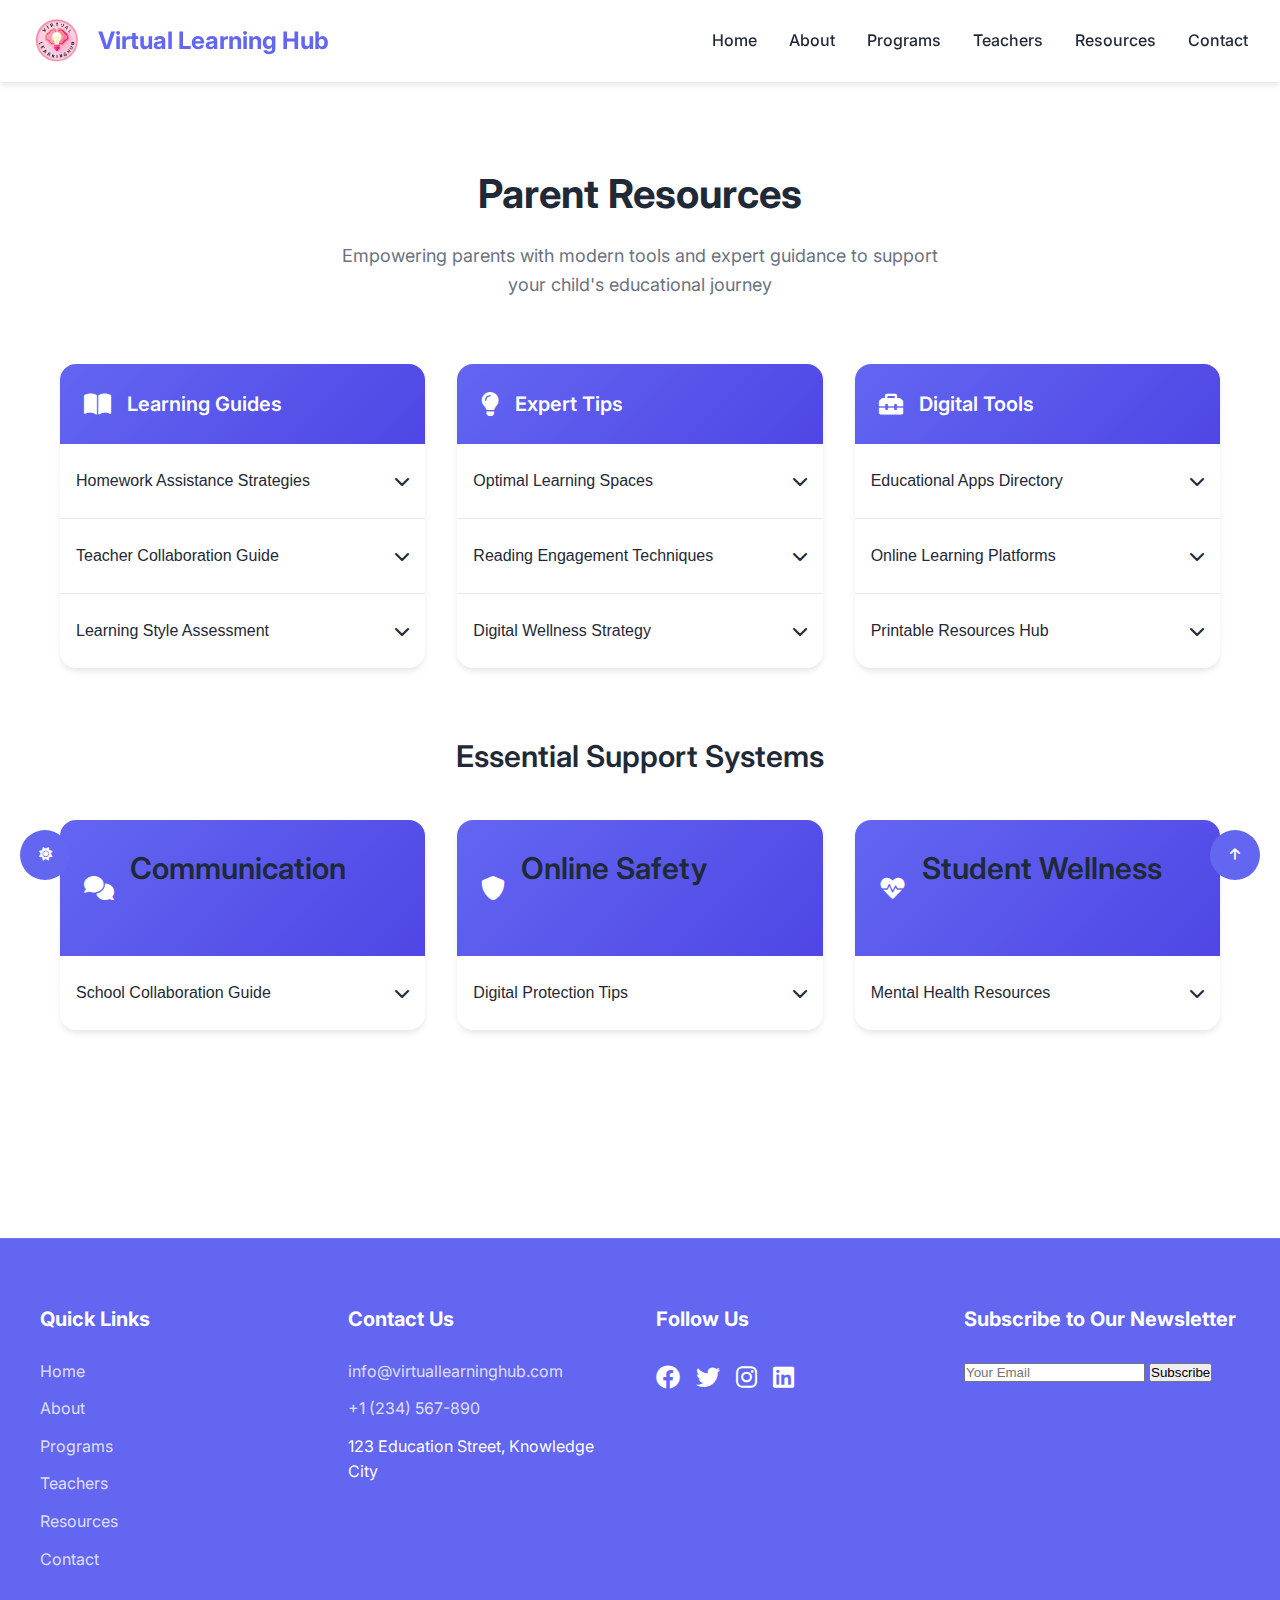
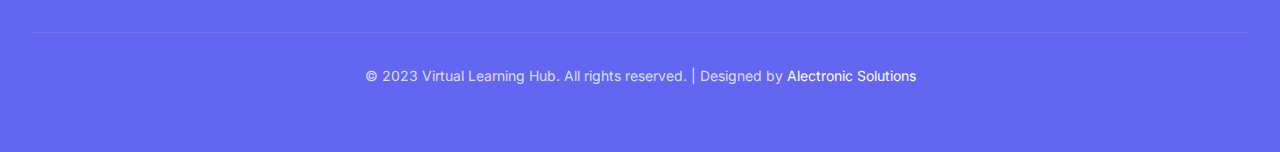
<file: parent-resources.html>
<!DOCTYPE html>
<html lang="en">
<head>
  <meta charset="UTF-8">
  <meta name="viewport" content="width=device-width, initial-scale=1.0">
  <title>Parent Resources - Virtual Learning Hub</title>
  <link rel="stylesheet" href="https://cdnjs.cloudflare.com/ajax/libs/font-awesome/6.0.0-beta3/css/all.min.css">
  <link href="https://fonts.googleapis.com/css2?family=Inter:wght@300;400;500;600;700&display=swap" rel="stylesheet">
  <style>
    :root {
      --primary-color: #6366f1;
      --secondary-color: #4f46e5;
      --accent-color: #8b5cf6;
      --text-color: #1f2937;
      --light-gray: #f3f4f6;
      --background-color: #ffffff;
      --shadow: 0 4px 6px -1px rgba(0, 0, 0, 0.1);
      --transition: all 0.3s cubic-bezier(0.4, 0, 0.2, 1);
    }

    * {
      margin: 0;
      padding: 0;
      box-sizing: border-box;
    }

    body {
      font-family: 'Inter', sans-serif;
      line-height: 1.6;
      color: var(--text-color);
      background-color: var(--background-color);
    }

    /* Header */
    header {
      background: var(--background-color);
      padding: 1rem 2rem;
      position: sticky;
      top: 0;
      z-index: 1000;
      box-shadow: var(--shadow);
      display: flex;
      justify-content: space-between;
      align-items: center;
    }

    .logo-title {
      display: flex;
      align-items: center;
      gap: 1rem;
      cursor: pointer;
      z-index: 1002;
    }

    .logo-title img {
      height: 50px;
      transition: var(--transition);
    }

    .logo-title h1 {
      font-size: 1.5rem;
      font-weight: 700;
      color: var(--primary-color);
    }

    nav ul {
      display: flex;
      gap: 2rem;
      list-style: none;
    }

    nav a {
      color: var(--text-color);
      text-decoration: none;
      font-weight: 500;
      transition: var(--transition);
    }

    nav a:hover {
      color: var(--primary-color);
    }

    /* Hamburger Menu */
    .hamburger {
      display: none;
      flex-direction: column;
      cursor: pointer;
      z-index: 1001;
    }

    .hamburger .line {
      width: 25px;
      height: 3px;
      background: var(--primary-color);
      margin: 4px 0;
      transition: var(--transition);
    }

    /* Parent Resources Section */
    .parent-resources {
      max-width: 1200px;
      margin: 0 auto;
      padding: 80px 20px;
    }

    .section-header {
      text-align: center;
      margin-bottom: 64px;
    }

    .section-header h2 {
      font-size: 2.5rem;
      font-weight: 700;
      color: var(--text-color);
      margin-bottom: 16px;
    }

    .section-header p {
      font-size: 1.125rem;
      color: #6b7280;
      max-width: 600px;
      margin: 0 auto;
    }

    .resource-grid {
      display: grid;
      grid-template-columns: repeat(auto-fit, minmax(300px, 1fr));
      gap: 32px;
      margin-bottom: 64px;
    }

    .resource-card {
      background: var(--background-color);
      border-radius: 16px;
      box-shadow: var(--shadow);
      overflow: hidden;
      transition: var(--transition);
    }

    .resource-card:hover {
      transform: translateY(-5px);
      box-shadow: 0 10px 15px -3px rgba(0, 0, 0, 0.1);
    }

    .card-header {
      background: linear-gradient(135deg, var(--primary-color), var(--secondary-color));
      color: white;
      padding: 24px;
      display: flex;
      align-items: center;
      gap: 16px;
    }

    .card-header i {
      font-size: 1.5rem;
    }

    .card-header h3 {
      font-size: 1.25rem;
      font-weight: 600;
    }

    .dropdown-item {
      border-bottom: 1px solid #e5e7eb;
      padding: 16px;
    }

    .dropdown-item:last-child {
      border-bottom: none;
    }

    .dropdown-btn {
      width: 100%;
      display: flex;
      justify-content: space-between;
      align-items: center;
      background: none;
      border: none;
      padding: 12px 0;
      font-size: 1rem;
      color: var(--text-color);
      cursor: pointer;
      transition: var(--transition);
    }

    .dropdown-btn:hover {
      color: var(--primary-color);
    }

    .dropdown-btn i {
      transition: transform 0.3s ease;
    }

    .dropdown-btn.active i {
      transform: rotate(180deg);
    }

    .dropdown-content {
      max-height: 0;
      overflow: hidden;
      transition: max-height 0.3s ease-out;
      color: #4b5563;
      line-height: 1.6;
      padding: 0 16px;
    }

    .dropdown-content p {
      padding: 16px 0;
    }

    .additional-resources {
      margin-top: 64px;
    }

    .additional-resources h3 {
      font-size: 1.875rem;
      font-weight: 600;
      text-align: center;
      margin-bottom: 40px;
      color: var(--text-color);
    }

    /* Footer */
    footer {
      background: var(--primary-color);
      color: white;
      padding: 4rem 2rem;
      margin-top: 4rem;
      border-top: 1px solid rgba(255, 255, 255, 0.1);
    }

    .footer-container {
      display: grid;
      grid-template-columns: repeat(auto-fit, minmax(200px, 1fr));
      gap: 2rem;
      max-width: 1200px;
      margin: 0 auto;
    }

    .footer-section {
      text-align: left;
    }

    .footer-section h3 {
      font-size: 1.25rem;
      margin-bottom: 1.5rem;
      color: white;
    }

    .footer-section ul {
      list-style: none;
      padding: 0;
    }

    .footer-section ul li {
      margin-bottom: 0.75rem;
    }

    .footer-section ul li a {
      color: rgba(255, 255, 255, 0.8);
      text-decoration: none;
      transition: var(--transition);
    }

    .footer-section ul li a:hover {
      color: white;
      text-decoration: underline;
    }

    .footer-social {
      display: flex;
      gap: 1rem;
      margin-top: 1rem;
    }

    .footer-social a {
      color: white;
      font-size: 1.5rem;
      transition: var(--transition);
    }

    .footer-social a:hover {
      color: var(--accent-color);
    }

    .footer-bottom {
      text-align: center;
      margin-top: 3rem;
      padding-top: 2rem;
      border-top: 1px solid rgba(255, 255, 255, 0.1);
      font-size: 0.875rem;
      color: rgba(255, 255, 255, 0.8);
    }

    .footer-bottom a {
      color: white;
      text-decoration: none;
      transition: var(--transition);
    }

    .footer-bottom a:hover {
      color: var(--accent-color);
      text-decoration: underline;
    }

    /* Mobile Styles */
    @media (max-width: 768px) {
      .section-header h2 {
        font-size: 2rem;
      }

      .resource-grid {
        gap: 24px;
      }

      .card-header {
        padding: 20px;
      }

      .hamburger {
        display: flex;
      }

      nav ul {
        display: none;
        flex-direction: column;
        background: var(--background-color);
        position: absolute;
        top: 80px;
        right: 2rem;
        width: 200px;
        box-shadow: var(--shadow);
        border-radius: 0.5rem;
        padding: 1rem;
      }

      nav ul.active {
        display: flex;
      }

      nav ul li {
        margin: 0.5rem 0;
      }

      .logo-title h1 {
        font-size: 1.2rem;
      }

      .logo-title img {
        height: 40px;
      }

      .footer-container {
        grid-template-columns: 1fr;
        text-align: center;
      }

      .footer-section {
        text-align: center;
      }

      .footer-social {
        justify-content: center;
      }
    }

    /* Fixed Buttons */
    .fixed-btn {
      position: fixed;
      bottom: 20px;
      padding: 10px;
      border: none;
      border-radius: 50%;
      width: 50px;
      height: 50px;
      display: flex;
      align-items: center;
      justify-content: center;
      cursor: pointer;
      transition: var(--transition);
      z-index: 1000;
    }

    #back-to-top-btn {
      right: 20px;
      background-color: var(--primary-color);
      color: white;
    }

    #dark-mode-toggle {
      left: 20px;
      background-color: var(--primary-color);
      color: white;
    }

    /* Dark Mode Styles */
    body.dark-mode {
      background-color: #121212;
      color: #ffffff;
    }

    body.dark-mode header {
      background-color: #1e1e1e;
    }

    body.dark-mode nav a {
      color: #ffffff;
    }

    body.dark-mode .section-header h2,
    body.dark-mode .section-header p {
      color: #ffffff;
    }

    body.dark-mode .resource-card {
      background-color: #1e1e1e;
    }

    body.dark-mode .dropdown-btn {
      color: #ffffff;
    }

    body.dark-mode .dropdown-content {
      color: #e5e7eb;
    }

    body.dark-mode .footer-section h3,
    body.dark-mode .footer-section ul li a,
    body.dark-mode .footer-bottom p,
    body.dark-mode .footer-bottom a {
      color: #ffffff;
    }

    body.dark-mode .footer-social a {
      color: #ffffff;
    }

    body.dark-mode .footer-social a:hover {
      color: var(--accent-color);
    }
  </style>
</head>
<body>
  <!-- Header -->
  <header>
    <div class="logo-title" id="back-to-top">
      <img src="images/logo.png" alt="Virtual Learning Hub Logo">
      <h1>Virtual Learning Hub</h1>
    </div>
    <nav>
      <div class="hamburger" id="hamburger">
        <div class="line"></div>
        <div class="line"></div>
        <div class="line"></div>
      </div>
      <ul id="nav-links">
        <li><a href="index.html">Home</a></li>
        <li><a href="index.html#about">About</a></li>
        <li><a href="index.html#programs">Programs</a></li>
        <li><a href="index.html#teachers">Teachers</a></li>
        <li><a href="index.html#resources">Resources</a></li>
        <li><a href="index.html#contact">Contact</a></li>
      </ul>
    </nav>
  </header>

  <!-- Parent Resources Section -->
  <section class="parent-resources">
    <div class="section-header">
      <h2>Parent Resources</h2>
      <p>Empowering parents with modern tools and expert guidance to support your child's educational journey</p>
    </div>

    <div class="resource-grid">
      <!-- Guides Card -->
      <div class="resource-card">
        <div class="card-header">
          <i class="fas fa-book-open"></i>
          <h3>Learning Guides</h3>
        </div>
        <div class="dropdown-item">
          <button class="dropdown-btn">
            Homework Assistance Strategies
            <i class="fas fa-chevron-down"></i>
          </button>
          <div class="dropdown-content">
            <p>Practical techniques to create effective study routines and foster independent learning habits.</p>
          </div>
        </div>
        <div class="dropdown-item">
          <button class="dropdown-btn">
            Teacher Collaboration Guide
            <i class="fas fa-chevron-down"></i>
          </button>
          <div class="dropdown-content">
            <p>Build productive partnerships with educators through effective communication strategies.</p>
          </div>
        </div>
        <div class="dropdown-item">
          <button class="dropdown-btn">
            Learning Style Assessment
            <i class="fas fa-chevron-down"></i>
          </button>
          <div class="dropdown-content">
            <p>Identify your child's unique learning preferences and optimize their study environment.</p>
          </div>
        </div>
      </div>

      <!-- Tips Card -->
      <div class="resource-card">
        <div class="card-header">
          <i class="fas fa-lightbulb"></i>
          <h3>Expert Tips</h3>
        </div>
        <div class="dropdown-item">
          <button class="dropdown-btn">
            Optimal Learning Spaces
            <i class="fas fa-chevron-down"></i>
          </button>
          <div class="dropdown-content">
            <p>Design ergonomic study areas that enhance focus and creativity.</p>
          </div>
        </div>
        <div class="dropdown-item">
          <button class="dropdown-btn">
            Reading Engagement Techniques
            <i class="fas fa-chevron-down"></i>
          </button>
          <div class="dropdown-content">
            <p>Innovative methods to cultivate a lifelong love for reading.</p>
          </div>
        </div>
        <div class="dropdown-item">
          <button class="dropdown-btn">
            Digital Wellness Strategy
            <i class="fas fa-chevron-down"></i>
          </button>
          <div class="dropdown-content">
            <p>Balance screen time with productive offline activities.</p>
          </div>
        </div>
      </div>

      <!-- Tools Card -->
      <div class="resource-card">
        <div class="card-header">
          <i class="fas fa-toolbox"></i>
          <h3>Digital Tools</h3>
        </div>
        <div class="dropdown-item">
          <button class="dropdown-btn">
            Educational Apps Directory
            <i class="fas fa-chevron-down"></i>
          </button>
          <div class="dropdown-content">
            <p>Curated selection of age-appropriate learning applications.</p>
          </div>
        </div>
        <div class="dropdown-item">
          <button class="dropdown-btn">
            Online Learning Platforms
            <i class="fas fa-chevron-down"></i>
          </button>
          <div class="dropdown-content">
            <p>Trusted sources for supplemental educational content.</p>
          </div>
        </div>
        <div class="dropdown-item">
          <button class="dropdown-btn">
            Printable Resources Hub
            <i class="fas fa-chevron-down"></i>
          </button>
          <div class="dropdown-content">
            <p>Downloadable worksheets and activity templates.</p>
          </div>
        </div>
      </div>
    </div>

    <!-- Additional Resources -->
    <div class="additional-resources">
      <h3>Essential Support Systems</h3>
      <div class="resource-grid">
        <!-- Communication Card -->
        <div class="resource-card">
          <div class="card-header">
            <i class="fas fa-comments"></i>
            <h3>Communication</h3>
          </div>
          <div class="dropdown-item">
            <button class="dropdown-btn">
              School Collaboration Guide
              <i class="fas fa-chevron-down"></i>
            </button>
            <div class="dropdown-content">
              <p>Effective strategies for maintaining productive school relationships.</p>
            </div>
          </div>
        </div>

        <!-- Safety Card -->
        <div class="resource-card">
          <div class="card-header">
            <i class="fas fa-shield-alt"></i>
            <h3>Online Safety</h3>
          </div>
          <div class="dropdown-item">
            <button class="dropdown-btn">
              Digital Protection Tips
              <i class="fas fa-chevron-down"></i>
            </button>
            <div class="dropdown-content">
              <p>Comprehensive internet safety protocols for young learners.</p>
            </div>
          </div>
        </div>

        <!-- Wellness Card -->
        <div class="resource-card">
          <div class="card-header">
            <i class="fas fa-heartbeat"></i>
            <h3>Student Wellness</h3>
          </div>
          <div class="dropdown-item">
            <button class="dropdown-btn">
              Mental Health Resources
              <i class="fas fa-chevron-down"></i>
            </button>
            <div class="dropdown-content">
              <p>Support systems for emotional and psychological well-being.</p>
            </div>
          </div>
        </div>
      </div>
    </div>
  </section>

  <!-- Footer -->
  <footer>
    <div class="footer-container">
      <div class="footer-section">
        <h3>Quick Links</h3>
        <ul>
          <li><a href="index.html">Home</a></li>
          <li><a href="index.html#about">About</a></li>
          <li><a href="index.html#programs">Programs</a></li>
          <li><a href="index.html#teachers">Teachers</a></li>
          <li><a href="index.html#resources">Resources</a></li>
          <li><a href="index.html#contact">Contact</a></li>
        </ul>
      </div>
      <div class="footer-section">
        <h3>Contact Us</h3>
        <ul>
          <li><a href="mailto:info@virtuallearninghub.com">info@virtuallearninghub.com</a></li>
          <li><a href="tel:+1234567890">+1 (234) 567-890</a></li>
          <li>123 Education Street, Knowledge City</li>
        </ul>
      </div>
      <div class="footer-section">
        <h3>Follow Us</h3>
        <div class="footer-social">
          <a href="https://facebook.com" target="_blank" aria-label="Facebook"><i class="fab fa-facebook"></i></a>
          <a href="https://twitter.com" target="_blank" aria-label="Twitter"><i class="fab fa-twitter"></i></a>
          <a href="https://instagram.com" target="_blank" aria-label="Instagram"><i class="fab fa-instagram"></i></a>
          <a href="https://linkedin.com" target="_blank" aria-label="LinkedIn"><i class="fab fa-linkedin"></i></a>
        </div>
      </div>
      <div class="footer-section">
        <h3>Subscribe to Our Newsletter</h3>
        <form id="newsletter-form">
          <input type="email" placeholder="Your Email" required>
          <button type="submit" class="btn">Subscribe</button>
        </form>
      </div>
    </div>
    <div class="footer-bottom">
      <p>&copy; 2023 Virtual Learning Hub. All rights reserved. | Designed by <a href="https://alectronic-solutions.github.io/home" target="_blank">Alectronic Solutions</a></p>
    </div>
  </footer>

  <!-- Back to Top Button -->
  <button id="back-to-top-btn" class="fixed-btn">
    <i class="fas fa-arrow-up"></i>
  </button>

  <!-- Dark Mode Toggle Button -->
  <button id="dark-mode-toggle" class="fixed-btn">
    <i class="fas fa-sun"></i>
  </button>

  <script>
    // Dropdown functionality
    document.querySelectorAll('.dropdown-btn').forEach(button => {
      button.addEventListener('click', () => {
        const content = button.nextElementSibling;
        const isActive = button.classList.contains('active');
        
        // Close all dropdowns
        document.querySelectorAll('.dropdown-content').forEach(c => c.style.maxHeight = null);
        document.querySelectorAll('.dropdown-btn').forEach(b => b.classList.remove('active'));
        
        if (!isActive) {
          button.classList.add('active');
          content.style.maxHeight = content.scrollHeight + 'px';
        }
      });
    });

    // Close dropdowns when clicking outside
    document.addEventListener('click', (e) => {
      if (!e.target.closest('.dropdown-btn')) {
        document.querySelectorAll('.dropdown-content').forEach(c => c.style.maxHeight = null);
        document.querySelectorAll('.dropdown-btn').forEach(b => b.classList.remove('active'));
      }
    });

    // Hamburger Menu Toggle
    const hamburger = document.getElementById('hamburger');
    const navLinks = document.getElementById('nav-links');

    hamburger.addEventListener('click', (e) => {
      e.stopPropagation();
      navLinks.classList.toggle('active');
    });

    document.addEventListener('click', (e) => {
      if (navLinks.classList.contains('active') && !e.target.closest('nav')) {
        navLinks.classList.remove('active');
      }
    });

    // Back to Top Functionality
    const backToTopBtn = document.getElementById('back-to-top-btn');

    window.addEventListener('scroll', () => {
      if (window.scrollY > 300) {
        backToTopBtn.style.display = 'flex';
      } else {
        backToTopBtn.style.display = 'none';
      }
    });

    backToTopBtn.addEventListener('click', () => {
      window.scrollTo({ top: 0, behavior: 'smooth' });
    });

    // Dark Mode Toggle
    const darkModeToggle = document.getElementById('dark-mode-toggle');
    const body = document.body;

    darkModeToggle.addEventListener('click', () => {
      body.classList.toggle('dark-mode');
      const isDarkMode = body.classList.contains('dark-mode');
      darkModeToggle.innerHTML = isDarkMode ? '<i class="fas fa-moon"></i>' : '<i class="fas fa-sun"></i>';
      localStorage.setItem('dark-mode', isDarkMode);
    });

    // Check for saved dark mode preference
    const savedDarkMode = localStorage.getItem('dark-mode');
    if (savedDarkMode === 'true') {
      body.classList.add('dark-mode');
      darkModeToggle.innerHTML = '<i class="fas fa-moon"></i>';
    } else {
      body.classList.remove('dark-mode');
      darkModeToggle.innerHTML = '<i class="fas fa-sun"></i>';
    }

    // Newsletter Form Submission
    document.getElementById('newsletter-form').addEventListener('submit', (e) => {
      e.preventDefault();
      alert('Thank you for subscribing to our newsletter!');
      e.target.reset();
    });
  </script>
</body>
</html>
</file>
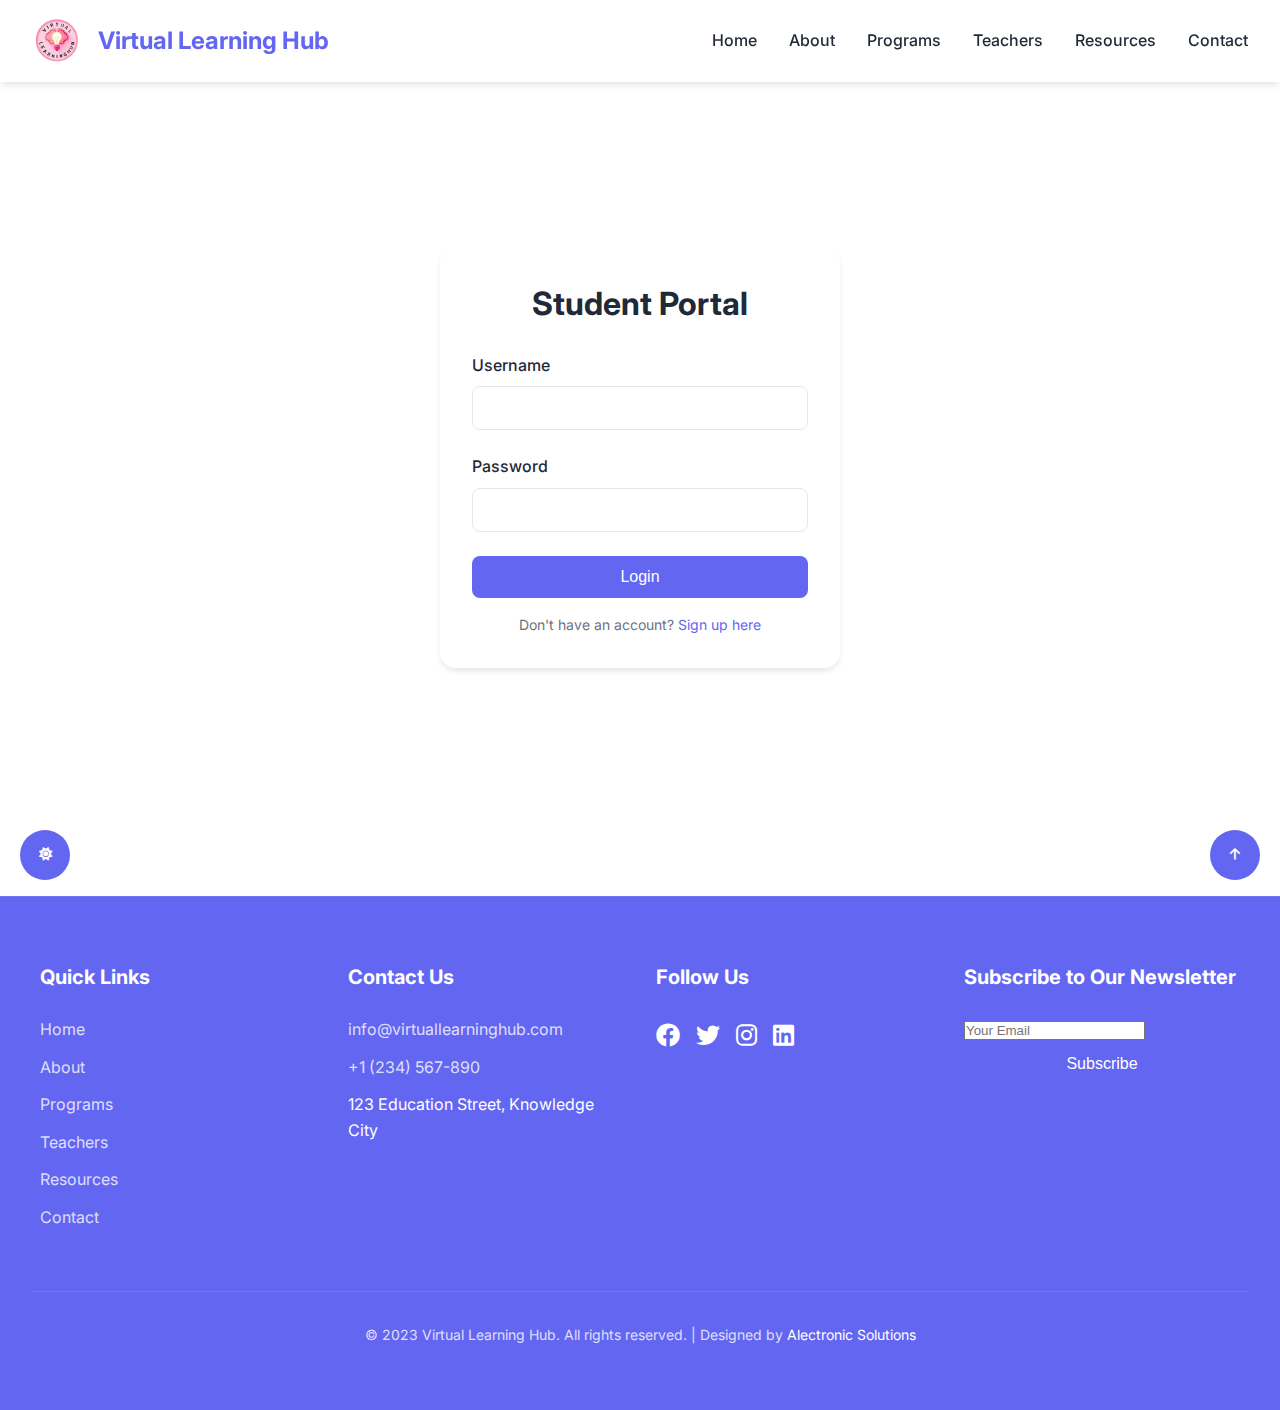
<file: portal.html>
<!DOCTYPE html>
<html lang="en">
<head>
  <meta charset="UTF-8">
  <meta name="viewport" content="width=device-width, initial-scale=1.0">
  <title>Student Portal - Virtual Learning Hub</title>
  <link rel="stylesheet" href="https://cdnjs.cloudflare.com/ajax/libs/font-awesome/6.0.0-beta3/css/all.min.css">
  <link href="https://fonts.googleapis.com/css2?family=Inter:wght@300;400;500;600;700&display=swap" rel="stylesheet">
  <style>
    :root {
      --primary-color: #6366f1;
      --secondary-color: #4f46e5;
      --accent-color: #8b5cf6;
      --text-color: #1f2937;
      --light-gray: #f3f4f6;
      --background-color: #ffffff;
      --shadow: 0 4px 6px -1px rgba(0, 0, 0, 0.1);
      --transition: all 0.3s cubic-bezier(0.4, 0, 0.2, 1);
    }

    * {
      margin: 0;
      padding: 0;
      box-sizing: border-box;
    }

    body {
      font-family: 'Inter', sans-serif;
      line-height: 1.6;
      color: var(--text-color);
      background-color: var(--background-color);
    }

    /* Header */
    header {
      background: var(--background-color);
      padding: 1rem 2rem;
      position: sticky;
      top: 0;
      z-index: 1000;
      box-shadow: var(--shadow);
      display: flex;
      justify-content: space-between;
      align-items: center;
    }

    .logo-title {
      display: flex;
      align-items: center;
      gap: 1rem;
      cursor: pointer;
      z-index: 1002;
    }

    .logo-title img {
      height: 50px;
      transition: var(--transition);
    }

    .logo-title h1 {
      font-size: 1.5rem;
      font-weight: 700;
      color: var(--primary-color);
    }

    nav ul {
      display: flex;
      gap: 2rem;
      list-style: none;
    }

    nav a {
      color: var(--text-color);
      text-decoration: none;
      font-weight: 500;
      transition: var(--transition);
    }

    nav a:hover {
      color: var(--primary-color);
    }

    /* Hamburger Menu */
    .hamburger {
      display: none;
      flex-direction: column;
      cursor: pointer;
      z-index: 1001;
    }

    .hamburger .line {
      width: 25px;
      height: 3px;
      background: var(--primary-color);
      margin: 4px 0;
      transition: var(--transition);
    }

    /* Student Portal Section */
    .portal {
      display: flex;
      justify-content: center;
      align-items: center;
      min-height: calc(100vh - 150px); /* Adjust for header and footer */
      padding: 2rem;
    }

    .portal-container {
      background: var(--background-color);
      padding: 2rem;
      border-radius: 16px;
      box-shadow: var(--shadow);
      max-width: 400px;
      width: 100%;
      text-align: center;
    }

    .portal-container h2 {
      font-size: 2rem;
      font-weight: 700;
      color: var(--text-color);
      margin-bottom: 1.5rem;
    }

    .form-group {
      margin-bottom: 1.5rem;
      text-align: left;
    }

    .form-group label {
      display: block;
      font-size: 1rem;
      font-weight: 500;
      color: var(--text-color);
      margin-bottom: 0.5rem;
    }

    .form-group input {
      width: 100%;
      padding: 0.75rem;
      border: 1px solid #e5e7eb;
      border-radius: 0.5rem;
      font-size: 1rem;
      color: var(--text-color);
      background: var(--background-color);
      transition: var(--transition);
    }

    .form-group input:focus {
      border-color: var(--primary-color);
      outline: none;
      box-shadow: 0 0 0 3px rgba(99, 102, 241, 0.1);
    }

    .btn {
      background: var(--primary-color);
      color: white;
      padding: 0.75rem 1.5rem;
      border: none;
      border-radius: 0.5rem;
      font-size: 1rem;
      font-weight: 500;
      cursor: pointer;
      transition: var(--transition);
      width: 100%;
    }

    .btn:hover {
      background: var(--secondary-color);
      transform: translateY(-2px);
    }

    .signup-link {
      margin-top: 1rem;
      font-size: 0.875rem;
      color: #6b7280;
    }

    .signup-link a {
      color: var(--primary-color);
      text-decoration: none;
      transition: var(--transition);
    }

    .signup-link a:hover {
      color: var(--secondary-color);
      text-decoration: underline;
    }

    /* Footer */
    footer {
      background: var(--primary-color);
      color: white;
      padding: 4rem 2rem;
      margin-top: 4rem;
      border-top: 1px solid rgba(255, 255, 255, 0.1);
    }

    .footer-container {
      display: grid;
      grid-template-columns: repeat(auto-fit, minmax(200px, 1fr));
      gap: 2rem;
      max-width: 1200px;
      margin: 0 auto;
    }

    .footer-section {
      text-align: left;
    }

    .footer-section h3 {
      font-size: 1.25rem;
      margin-bottom: 1.5rem;
      color: white;
    }

    .footer-section ul {
      list-style: none;
      padding: 0;
    }

    .footer-section ul li {
      margin-bottom: 0.75rem;
    }

    .footer-section ul li a {
      color: rgba(255, 255, 255, 0.8);
      text-decoration: none;
      transition: var(--transition);
    }

    .footer-section ul li a:hover {
      color: white;
      text-decoration: underline;
    }

    .footer-social {
      display: flex;
      gap: 1rem;
      margin-top: 1rem;
    }

    .footer-social a {
      color: white;
      font-size: 1.5rem;
      transition: var(--transition);
    }

    .footer-social a:hover {
      color: var(--accent-color);
    }

    .footer-bottom {
      text-align: center;
      margin-top: 3rem;
      padding-top: 2rem;
      border-top: 1px solid rgba(255, 255, 255, 0.1);
      font-size: 0.875rem;
      color: rgba(255, 255, 255, 0.8);
    }

    .footer-bottom a {
      color: white;
      text-decoration: none;
      transition: var(--transition);
    }

    .footer-bottom a:hover {
      color: var(--accent-color);
      text-decoration: underline;
    }

    /* Mobile Styles */
    @media (max-width: 768px) {
      .hamburger {
        display: flex;
      }

      nav ul {
        display: none;
        flex-direction: column;
        background: var(--background-color);
        position: absolute;
        top: 80px;
        right: 2rem;
        width: 200px;
        box-shadow: var(--shadow);
        border-radius: 0.5rem;
        padding: 1rem;
      }

      nav ul.active {
        display: flex;
      }

      nav ul li {
        margin: 0.5rem 0;
      }

      .logo-title h1 {
        font-size: 1.2rem;
      }

      .logo-title img {
        height: 40px;
      }

      .portal {
        padding: 1rem;
      }

      .portal-container {
        padding: 1.5rem;
      }

      .footer-container {
        grid-template-columns: 1fr;
        text-align: center;
      }

      .footer-section {
        text-align: center;
      }

      .footer-social {
        justify-content: center;
      }
    }

    /* Fixed Buttons */
    .fixed-btn {
      position: fixed;
      bottom: 20px;
      padding: 10px;
      border: none;
      border-radius: 50%;
      width: 50px;
      height: 50px;
      display: flex;
      align-items: center;
      justify-content: center;
      cursor: pointer;
      transition: var(--transition);
      z-index: 1000;
    }

    #back-to-top-btn {
      right: 20px;
      background-color: var(--primary-color);
      color: white;
    }

    #dark-mode-toggle {
      left: 20px;
      background-color: var(--primary-color);
      color: white;
    }

    /* Dark Mode Styles */
    body.dark-mode {
      background-color: #121212;
      color: #ffffff;
    }

    body.dark-mode header {
      background-color: #1e1e1e;
    }

    body.dark-mode nav a {
      color: #ffffff;
    }

    body.dark-mode .portal-container {
      background-color: #1e1e1e;
    }

    body.dark-mode .portal-container h2,
    body.dark-mode .form-group label,
    body.dark-mode .form-group input,
    body.dark-mode .signup-link {
      color: #ffffff;
    }

    body.dark-mode .form-group input {
      background-color: #2d2d2d;
      border-color: #444;
    }

    body.dark-mode .footer-section h3,
    body.dark-mode .footer-section ul li a,
    body.dark-mode .footer-bottom p,
    body.dark-mode .footer-bottom a {
      color: #ffffff;
    }

    body.dark-mode .footer-social a {
      color: #ffffff;
    }

    body.dark-mode .footer-social a:hover {
      color: var(--accent-color);
    }
  </style>
</head>
<body>
  <!-- Header -->
  <header>
    <div class="logo-title" id="back-to-top">
      <img src="images/logo.png" alt="Virtual Learning Hub Logo">
      <h1>Virtual Learning Hub</h1>
    </div>
    <nav>
      <div class="hamburger" id="hamburger">
        <div class="line"></div>
        <div class="line"></div>
        <div class="line"></div>
      </div>
      <ul id="nav-links">
        <li><a href="index.html">Home</a></li>
        <li><a href="index.html#about">About</a></li>
        <li><a href="index.html#programs">Programs</a></li>
        <li><a href="index.html#teachers">Teachers</a></li>
        <li><a href="index.html#resources">Resources</a></li>
        <li><a href="index.html#contact">Contact</a></li>
      </ul>
    </nav>
  </header>

  <!-- Student Portal Section -->
  <section class="portal">
    <div class="portal-container">
      <h2>Student Portal</h2>
      <form id="login-form">
        <div class="form-group">
          <label for="username">Username</label>
          <input type="text" id="username" name="username" required>
        </div>
        <div class="form-group">
          <label for="password">Password</label>
          <input type="password" id="password" name="password" required>
        </div>
        <button type="submit" class="btn">Login</button>
      </form>
      <p class="signup-link">Don't have an account? <a href="#">Sign up here</a></p>
    </div>
  </section>

  <!-- Footer -->
  <footer>
    <div class="footer-container">
      <div class="footer-section">
        <h3>Quick Links</h3>
        <ul>
          <li><a href="index.html">Home</a></li>
          <li><a href="index.html#about">About</a></li>
          <li><a href="index.html#programs">Programs</a></li>
          <li><a href="index.html#teachers">Teachers</a></li>
          <li><a href="index.html#resources">Resources</a></li>
          <li><a href="index.html#contact">Contact</a></li>
        </ul>
      </div>
      <div class="footer-section">
        <h3>Contact Us</h3>
        <ul>
          <li><a href="mailto:info@virtuallearninghub.com">info@virtuallearninghub.com</a></li>
          <li><a href="tel:+1234567890">+1 (234) 567-890</a></li>
          <li>123 Education Street, Knowledge City</li>
        </ul>
      </div>
      <div class="footer-section">
        <h3>Follow Us</h3>
        <div class="footer-social">
          <a href="https://facebook.com" target="_blank" aria-label="Facebook"><i class="fab fa-facebook"></i></a>
          <a href="https://twitter.com" target="_blank" aria-label="Twitter"><i class="fab fa-twitter"></i></a>
          <a href="https://instagram.com" target="_blank" aria-label="Instagram"><i class="fab fa-instagram"></i></a>
          <a href="https://linkedin.com" target="_blank" aria-label="LinkedIn"><i class="fab fa-linkedin"></i></a>
        </div>
      </div>
      <div class="footer-section">
        <h3>Subscribe to Our Newsletter</h3>
        <form id="newsletter-form">
          <input type="email" placeholder="Your Email" required>
          <button type="submit" class="btn">Subscribe</button>
        </form>
      </div>
    </div>
    <div class="footer-bottom">
      <p>&copy; 2023 Virtual Learning Hub. All rights reserved. | Designed by <a href="https://alectronic-solutions.github.io/home" target="_blank">Alectronic Solutions</a></p>
    </div>
  </footer>

  <!-- Back to Top Button -->
  <button id="back-to-top-btn" class="fixed-btn">
    <i class="fas fa-arrow-up"></i>
  </button>

  <!-- Dark Mode Toggle Button -->
  <button id="dark-mode-toggle" class="fixed-btn">
    <i class="fas fa-sun"></i>
  </button>

  <script>
    // Hamburger Menu Toggle
    const hamburger = document.getElementById('hamburger');
    const navLinks = document.getElementById('nav-links');

    hamburger.addEventListener('click', (e) => {
      e.stopPropagation();
      navLinks.classList.toggle('active');
    });

    document.addEventListener('click', (e) => {
      if (navLinks.classList.contains('active') && !e.target.closest('nav')) {
        navLinks.classList.remove('active');
      }
    });

    // Form Submission
    document.getElementById('login-form').addEventListener('submit', (e) => {
      e.preventDefault();
      alert('Login functionality coming soon!');
      e.target.reset();
    });

    // Newsletter Form Submission
    document.getElementById('newsletter-form').addEventListener('submit', (e) => {
      e.preventDefault();
      alert('Thank you for subscribing to our newsletter!');
      e.target.reset();
    });

    // Back to Top Functionality
    const backToTopBtn = document.getElementById('back-to-top-btn');

    window.addEventListener('scroll', () => {
      if (window.scrollY > 300) {
        backToTopBtn.style.display = 'flex';
      } else {
        backToTopBtn.style.display = 'none';
      }
    });

    backToTopBtn.addEventListener('click', () => {
      window.scrollTo({ top: 0, behavior: 'smooth' });
    });

    // Dark Mode Toggle
    const darkModeToggle = document.getElementById('dark-mode-toggle');
    const body = document.body;

    darkModeToggle.addEventListener('click', () => {
      body.classList.toggle('dark-mode');
      const isDarkMode = body.classList.contains('dark-mode');
      darkModeToggle.innerHTML = isDarkMode ? '<i class="fas fa-moon"></i>' : '<i class="fas fa-sun"></i>';
      localStorage.setItem('dark-mode', isDarkMode);
    });

    // Check for saved dark mode preference
    const savedDarkMode = localStorage.getItem('dark-mode');
    if (savedDarkMode === 'true') {
      body.classList.add('dark-mode');
      darkModeToggle.innerHTML = '<i class="fas fa-moon"></i>';
    } else {
      body.classList.remove('dark-mode');
      darkModeToggle.innerHTML = '<i class="fas fa-sun"></i>';
    }
  </script>
</body>
</html>
</file>
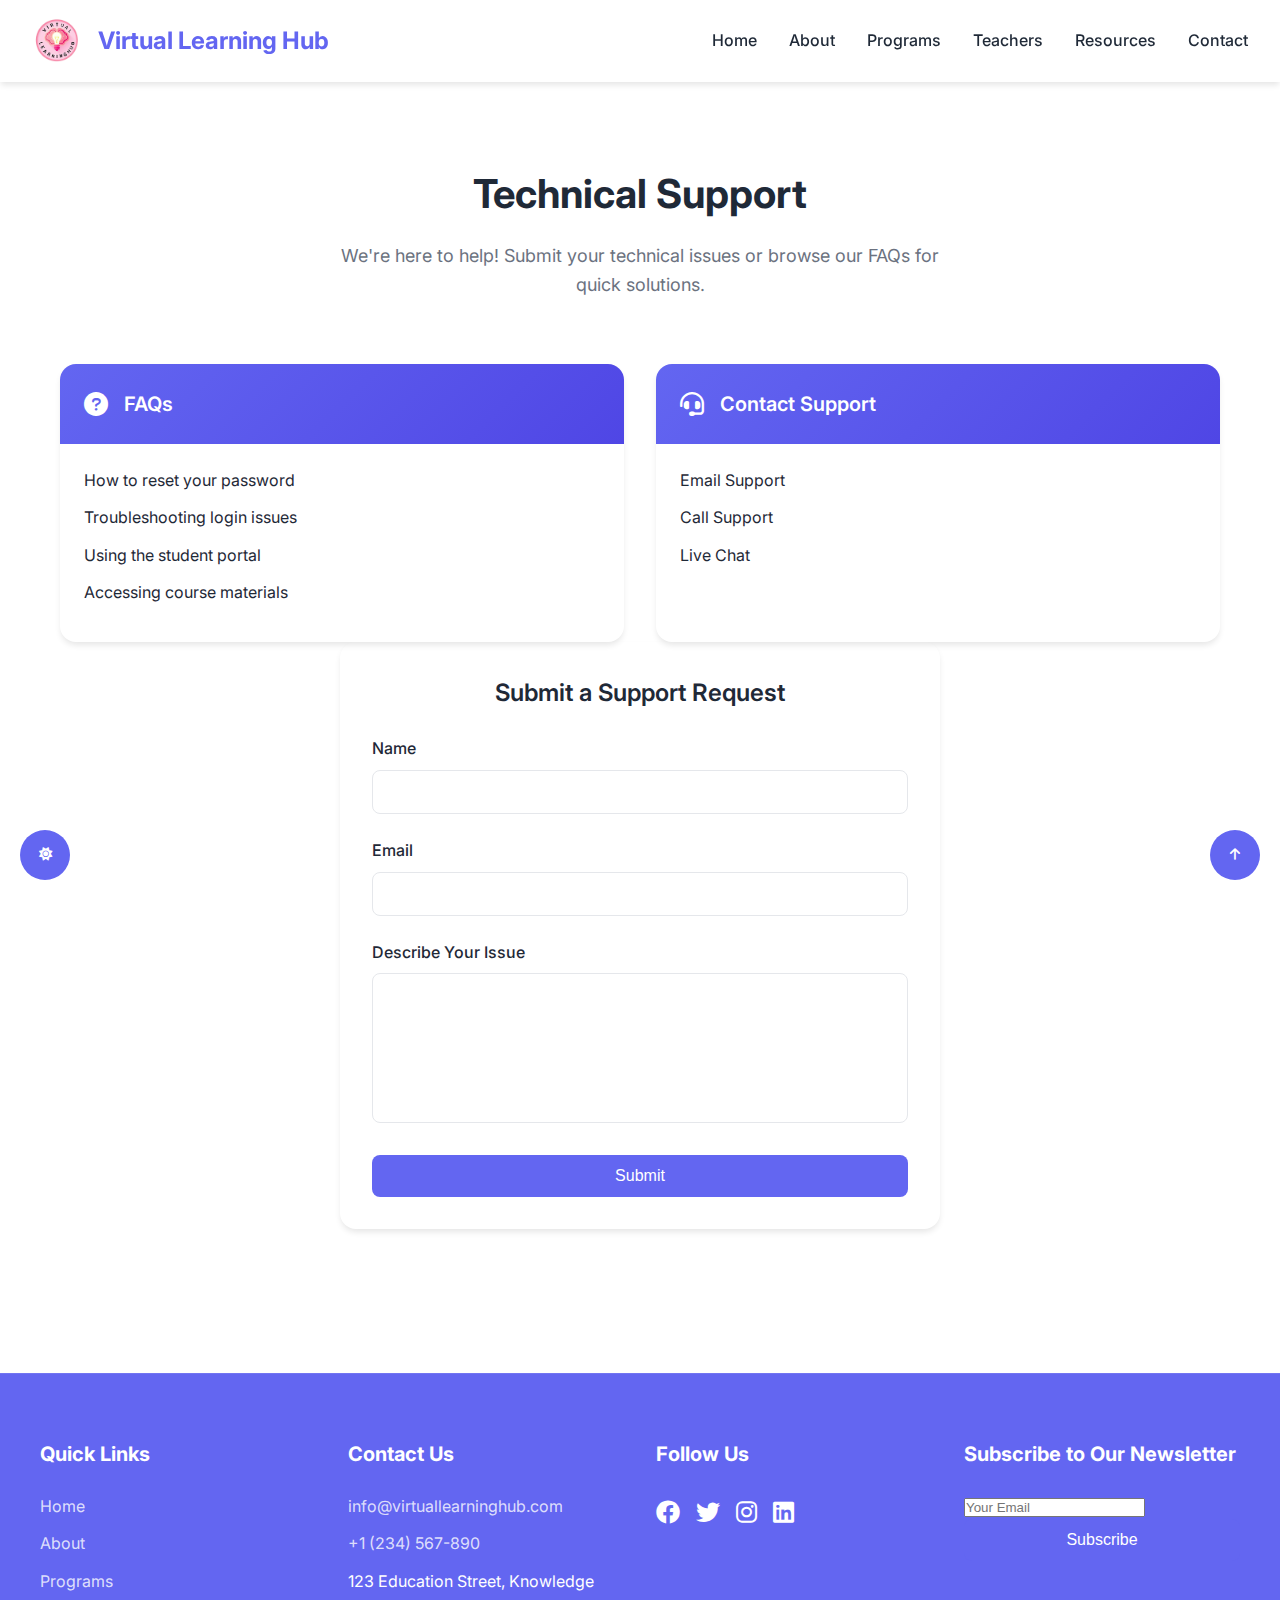
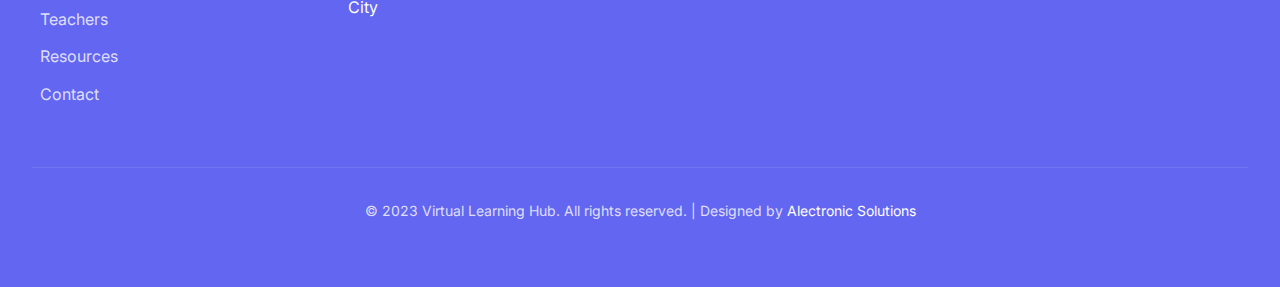
<file: technical-support.html>
<!DOCTYPE html>
<html lang="en">
<head>
  <meta charset="UTF-8">
  <meta name="viewport" content="width=device-width, initial-scale=1.0">
  <title>Technical Support - Virtual Learning Hub</title>
  <link rel="stylesheet" href="https://cdnjs.cloudflare.com/ajax/libs/font-awesome/6.0.0-beta3/css/all.min.css">
  <link href="https://fonts.googleapis.com/css2?family=Inter:wght@300;400;500;600;700&display=swap" rel="stylesheet">
  <style>
    :root {
      --primary-color: #6366f1;
      --secondary-color: #4f46e5;
      --accent-color: #8b5cf6;
      --text-color: #1f2937;
      --light-gray: #f3f4f6;
      --background-color: #ffffff;
      --shadow: 0 4px 6px -1px rgba(0, 0, 0, 0.1);
      --transition: all 0.3s cubic-bezier(0.4, 0, 0.2, 1);
    }

    * {
      margin: 0;
      padding: 0;
      box-sizing: border-box;
    }

    body {
      font-family: 'Inter', sans-serif;
      line-height: 1.6;
      color: var(--text-color);
      background-color: var(--background-color);
    }

    /* Header */
    header {
      background: var(--background-color);
      padding: 1rem 2rem;
      position: sticky;
      top: 0;
      z-index: 1000;
      box-shadow: var(--shadow);
      display: flex;
      justify-content: space-between;
      align-items: center;
    }

    .logo-title {
      display: flex;
      align-items: center;
      gap: 1rem;
      cursor: pointer;
      z-index: 1002;
    }

    .logo-title img {
      height: 50px;
      transition: var(--transition);
    }

    .logo-title h1 {
      font-size: 1.5rem;
      font-weight: 700;
      color: var(--primary-color);
    }

    nav ul {
      display: flex;
      gap: 2rem;
      list-style: none;
    }

    nav a {
      color: var(--text-color);
      text-decoration: none;
      font-weight: 500;
      transition: var(--transition);
    }

    nav a:hover {
      color: var(--primary-color);
    }

    /* Hamburger Menu */
    .hamburger {
      display: none;
      flex-direction: column;
      cursor: pointer;
      z-index: 1001;
    }

    .hamburger .line {
      width: 25px;
      height: 3px;
      background: var(--primary-color);
      margin: 4px 0;
      transition: var(--transition);
    }

    /* Technical Support Section */
    .technical-support {
      max-width: 1200px;
      margin: 0 auto;
      padding: 80px 20px;
    }

    .section-header {
      text-align: center;
      margin-bottom: 64px;
    }

    .section-header h2 {
      font-size: 2.5rem;
      font-weight: 700;
      color: var(--text-color);
      margin-bottom: 16px;
    }

    .section-header p {
      font-size: 1.125rem;
      color: #6b7280;
      max-width: 600px;
      margin: 0 auto;
    }

    .support-grid {
      display: grid;
      grid-template-columns: repeat(auto-fit, minmax(300px, 1fr));
      gap: 32px;
    }

    .support-card {
      background: var(--background-color);
      border-radius: 16px;
      box-shadow: var(--shadow);
      overflow: hidden;
      transition: var(--transition);
    }

    .support-card:hover {
      transform: translateY(-5px);
      box-shadow: 0 10px 15px -3px rgba(0, 0, 0, 0.1);
    }

    .card-header {
      background: linear-gradient(135deg, var(--primary-color), var(--secondary-color));
      color: white;
      padding: 24px;
      display: flex;
      align-items: center;
      gap: 16px;
    }

    .card-header i {
      font-size: 1.5rem;
    }

    .card-header h3 {
      font-size: 1.25rem;
      font-weight: 600;
    }

    .card-content {
      padding: 24px;
    }

    .card-content ul {
      list-style: none;
      padding: 0;
    }

    .card-content ul li {
      margin-bottom: 12px;
    }

    .card-content ul li a {
      color: var(--text-color);
      text-decoration: none;
      transition: var(--transition);
    }

    .card-content ul li a:hover {
      color: var(--primary-color);
      text-decoration: underline;
    }

    .support-form {
      max-width: 600px;
      margin: 0 auto;
      padding: 2rem;
      background: var(--background-color);
      border-radius: 16px;
      box-shadow: var(--shadow);
    }

    .support-form h3 {
      font-size: 1.5rem;
      font-weight: 600;
      color: var(--text-color);
      margin-bottom: 1.5rem;
      text-align: center;
    }

    .form-group {
      margin-bottom: 1.5rem;
    }

    .form-group label {
      display: block;
      font-size: 1rem;
      font-weight: 500;
      color: var(--text-color);
      margin-bottom: 0.5rem;
    }

    .form-group input,
    .form-group textarea {
      width: 100%;
      padding: 0.75rem;
      border: 1px solid #e5e7eb;
      border-radius: 0.5rem;
      font-size: 1rem;
      color: var(--text-color);
      background: var(--background-color);
      transition: var(--transition);
    }

    .form-group input:focus,
    .form-group textarea:focus {
      border-color: var(--primary-color);
      outline: none;
      box-shadow: 0 0 0 3px rgba(99, 102, 241, 0.1);
    }

    .form-group textarea {
      resize: none;
      height: 150px;
    }

    .btn {
      background: var(--primary-color);
      color: white;
      padding: 0.75rem 1.5rem;
      border: none;
      border-radius: 0.5rem;
      font-size: 1rem;
      font-weight: 500;
      cursor: pointer;
      transition: var(--transition);
      width: 100%;
    }

    .btn:hover {
      background: var(--secondary-color);
      transform: translateY(-2px);
    }

    /* Footer */
    footer {
      background: var(--primary-color);
      color: white;
      padding: 4rem 2rem;
      margin-top: 4rem;
      border-top: 1px solid rgba(255, 255, 255, 0.1);
    }

    .footer-container {
      display: grid;
      grid-template-columns: repeat(auto-fit, minmax(200px, 1fr));
      gap: 2rem;
      max-width: 1200px;
      margin: 0 auto;
    }

    .footer-section {
      text-align: left;
    }

    .footer-section h3 {
      font-size: 1.25rem;
      margin-bottom: 1.5rem;
      color: white;
    }

    .footer-section ul {
      list-style: none;
      padding: 0;
    }

    .footer-section ul li {
      margin-bottom: 0.75rem;
    }

    .footer-section ul li a {
      color: rgba(255, 255, 255, 0.8);
      text-decoration: none;
      transition: var(--transition);
    }

    .footer-section ul li a:hover {
      color: white;
      text-decoration: underline;
    }

    .footer-social {
      display: flex;
      gap: 1rem;
      margin-top: 1rem;
    }

    .footer-social a {
      color: white;
      font-size: 1.5rem;
      transition: var(--transition);
    }

    .footer-social a:hover {
      color: var(--accent-color);
    }

    .footer-bottom {
      text-align: center;
      margin-top: 3rem;
      padding-top: 2rem;
      border-top: 1px solid rgba(255, 255, 255, 0.1);
      font-size: 0.875rem;
      color: rgba(255, 255, 255, 0.8);
    }

    .footer-bottom a {
      color: white;
      text-decoration: none;
      transition: var(--transition);
    }

    .footer-bottom a:hover {
      color: var(--accent-color);
      text-decoration: underline;
    }

    /* Mobile Styles */
    @media (max-width: 768px) {
      .hamburger {
        display: flex;
      }

      nav ul {
        display: none;
        flex-direction: column;
        background: var(--background-color);
        position: absolute;
        top: 80px;
        right: 2rem;
        width: 200px;
        box-shadow: var(--shadow);
        border-radius: 0.5rem;
        padding: 1rem;
      }

      nav ul.active {
        display: flex;
      }

      nav ul li {
        margin: 0.5rem 0;
      }

      .logo-title h1 {
        font-size: 1.2rem;
      }

      .logo-title img {
        height: 40px;
      }

      .technical-support {
        padding: 40px 20px;
      }

      .section-header h2 {
        font-size: 2rem;
      }

      .support-grid {
        gap: 24px;
      }

      .footer-container {
        grid-template-columns: 1fr;
        text-align: center;
      }

      .footer-section {
        text-align: center;
      }

      .footer-social {
        justify-content: center;
      }
    }

    /* Fixed Buttons */
    .fixed-btn {
      position: fixed;
      bottom: 20px;
      padding: 10px;
      border: none;
      border-radius: 50%;
      width: 50px;
      height: 50px;
      display: flex;
      align-items: center;
      justify-content: center;
      cursor: pointer;
      transition: var(--transition);
      z-index: 1000;
    }

    #back-to-top-btn {
      right: 20px;
      background-color: var(--primary-color);
      color: white;
    }

    #dark-mode-toggle {
      left: 20px;
      background-color: var(--primary-color);
      color: white;
    }

    /* Dark Mode Styles */
    body.dark-mode {
      background-color: #121212;
      color: #ffffff;
    }

    body.dark-mode header {
      background-color: #1e1e1e;
    }

    body.dark-mode nav a {
      color: #ffffff;
    }

    body.dark-mode .section-header h2,
    body.dark-mode .section-header p {
      color: #ffffff;
    }

    body.dark-mode .support-card {
      background-color: #1e1e1e;
    }

    body.dark-mode .card-content ul li a {
      color: #ffffff;
    }

    body.dark-mode .support-form {
      background-color: #1e1e1e;
    }

    body.dark-mode .support-form h3,
    body.dark-mode .form-group label,
    body.dark-mode .form-group input,
    body.dark-mode .form-group textarea {
      color: #ffffff;
    }

    body.dark-mode .footer-section h3,
    body.dark-mode .footer-section ul li a,
    body.dark-mode .footer-bottom p,
    body.dark-mode .footer-bottom a {
      color: #ffffff;
    }

    body.dark-mode .footer-social a {
      color: #ffffff;
    }

    body.dark-mode .footer-social a:hover {
      color: var(--accent-color);
    }
  </style>
</head>
<body>
  <!-- Header -->
  <header>
    <div class="logo-title" id="back-to-top">
      <img src="images/logo.png" alt="Virtual Learning Hub Logo">
      <h1>Virtual Learning Hub</h1>
    </div>
    <nav>
      <div class="hamburger" id="hamburger">
        <div class="line"></div>
        <div class="line"></div>
        <div class="line"></div>
      </div>
      <ul id="nav-links">
        <li><a href="index.html#home">Home</a></li>
        <li><a href="index.html#about">About</a></li>
        <li><a href="index.html#programs">Programs</a></li>
        <li><a href="index.html#teachers">Teachers</a></li>
        <li><a href="index.html#resources">Resources</a></li>
        <li><a href="index.html#contact">Contact</a></li>
      </ul>
    </nav>
  </header>

  <!-- Technical Support Section -->
  <section class="technical-support">
    <div class="section-header">
      <h2>Technical Support</h2>
      <p>We're here to help! Submit your technical issues or browse our FAQs for quick solutions.</p>
    </div>

    <div class="support-grid">
      <!-- FAQs Card -->
      <div class="support-card">
        <div class="card-header">
          <i class="fas fa-question-circle"></i>
          <h3>FAQs</h3>
        </div>
        <div class="card-content">
          <ul>
            <li><a href="#">How to reset your password</a></li>
            <li><a href="#">Troubleshooting login issues</a></li>
            <li><a href="#">Using the student portal</a></li>
            <li><a href="#">Accessing course materials</a></li>
          </ul>
        </div>
      </div>

      <!-- Contact Support Card -->
      <div class="support-card">
        <div class="card-header">
          <i class="fas fa-headset"></i>
          <h3>Contact Support</h3>
        </div>
        <div class="card-content">
          <ul>
            <li><a href="mailto:support@virtuallearninghub.com">Email Support</a></li>
            <li><a href="tel:+1234567890">Call Support</a></li>
            <li><a href="#">Live Chat</a></li>
          </ul>
        </div>
      </div>
    </div>

    <!-- Support Form -->
    <div class="support-form">
      <h3>Submit a Support Request</h3>
      <form id="support-request-form">
        <div class="form-group">
          <label for="name">Name</label>
          <input type="text" id="name" name="name" required>
        </div>
        <div class="form-group">
          <label for="email">Email</label>
          <input type="email" id="email" name="email" required>
        </div>
        <div class="form-group">
          <label for="issue">Describe Your Issue</label>
          <textarea id="issue" name="issue" required></textarea>
        </div>
        <button type="submit" class="btn">Submit</button>
      </form>
    </div>
  </section>

  <!-- Footer -->
  <footer>
    <div class="footer-container">
      <div class="footer-section">
        <h3>Quick Links</h3>
        <ul>
          <li><a href="index.html">Home</a></li>
          <li><a href="index.html#about">About</a></li>
          <li><a href="index.html#programs">Programs</a></li>
          <li><a href="index.html#teachers">Teachers</a></li>
          <li><a href="index.html#resources">Resources</a></li>
          <li><a href="index.html#contact">Contact</a></li>
        </ul>
      </div>
      <div class="footer-section">
        <h3>Contact Us</h3>
        <ul>
          <li><a href="mailto:info@virtuallearninghub.com">info@virtuallearninghub.com</a></li>
          <li><a href="tel:+1234567890">+1 (234) 567-890</a></li>
          <li>123 Education Street, Knowledge City</li>
        </ul>
      </div>
      <div class="footer-section">
        <h3>Follow Us</h3>
        <div class="footer-social">
          <a href="https://facebook.com" target="_blank" aria-label="Facebook"><i class="fab fa-facebook"></i></a>
          <a href="https://twitter.com" target="_blank" aria-label="Twitter"><i class="fab fa-twitter"></i></a>
          <a href="https://instagram.com" target="_blank" aria-label="Instagram"><i class="fab fa-instagram"></i></a>
          <a href="https://linkedin.com" target="_blank" aria-label="LinkedIn"><i class="fab fa-linkedin"></i></a>
        </div>
      </div>
      <div class="footer-section">
        <h3>Subscribe to Our Newsletter</h3>
        <form id="newsletter-form">
          <input type="email" placeholder="Your Email" required>
          <button type="submit" class="btn">Subscribe</button>
        </form>
      </div>
    </div>
    <div class="footer-bottom">
      <p>&copy; 2023 Virtual Learning Hub. All rights reserved. | Designed by <a href="https://alectronic-solutions.github.io/home" target="_blank">Alectronic Solutions</a></p>
    </div>
  </footer>

  <!-- Back to Top Button -->
  <button id="back-to-top-btn" class="fixed-btn">
    <i class="fas fa-arrow-up"></i>
  </button>

  <!-- Dark Mode Toggle Button -->
  <button id="dark-mode-toggle" class="fixed-btn">
    <i class="fas fa-sun"></i>
  </button>

  <script>
    // Hamburger Menu Toggle
    const hamburger = document.getElementById('hamburger');
    const navLinks = document.getElementById('nav-links');

    hamburger.addEventListener('click', (e) => {
      e.stopPropagation();
      navLinks.classList.toggle('active');
    });

    document.addEventListener('click', (e) => {
      if (navLinks.classList.contains('active') && !e.target.closest('nav')) {
        navLinks.classList.remove('active');
      }
    });

    // Support Form Submission
    document.getElementById('support-request-form').addEventListener('submit', (e) => {
      e.preventDefault();
      alert('Your support request has been submitted! We will get back to you shortly.');
      e.target.reset();
    });

    // Newsletter Form Submission
    document.getElementById('newsletter-form').addEventListener('submit', (e) => {
      e.preventDefault();
      alert('Thank you for subscribing to our newsletter!');
      e.target.reset();
    });

    // Back to Top Functionality
    const backToTopBtn = document.getElementById('back-to-top-btn');

    window.addEventListener('scroll', () => {
      if (window.scrollY > 300) {
        backToTopBtn.style.display = 'flex';
      } else {
        backToTopBtn.style.display = 'none';
      }
    });

    backToTopBtn.addEventListener('click', () => {
      window.scrollTo({ top: 0, behavior: 'smooth' });
    });

    // Dark Mode Toggle
    const darkModeToggle = document.getElementById('dark-mode-toggle');
    const body = document.body;

    darkModeToggle.addEventListener('click', () => {
      body.classList.toggle('dark-mode');
      const isDarkMode = body.classList.contains('dark-mode');
      darkModeToggle.innerHTML = isDarkMode ? '<i class="fas fa-moon"></i>' : '<i class="fas fa-sun"></i>';
      localStorage.setItem('dark-mode', isDarkMode);
    });

    // Check for saved dark mode preference
    const savedDarkMode = localStorage.getItem('dark-mode');
    if (savedDarkMode === 'true') {
      body.classList.add('dark-mode');
      darkModeToggle.innerHTML = '<i class="fas fa-moon"></i>';
    } else {
      body.classList.remove('dark-mode');
      darkModeToggle.innerHTML = '<i class="fas fa-sun"></i>';
    }
  </script>
</body>
</html>
</file>
